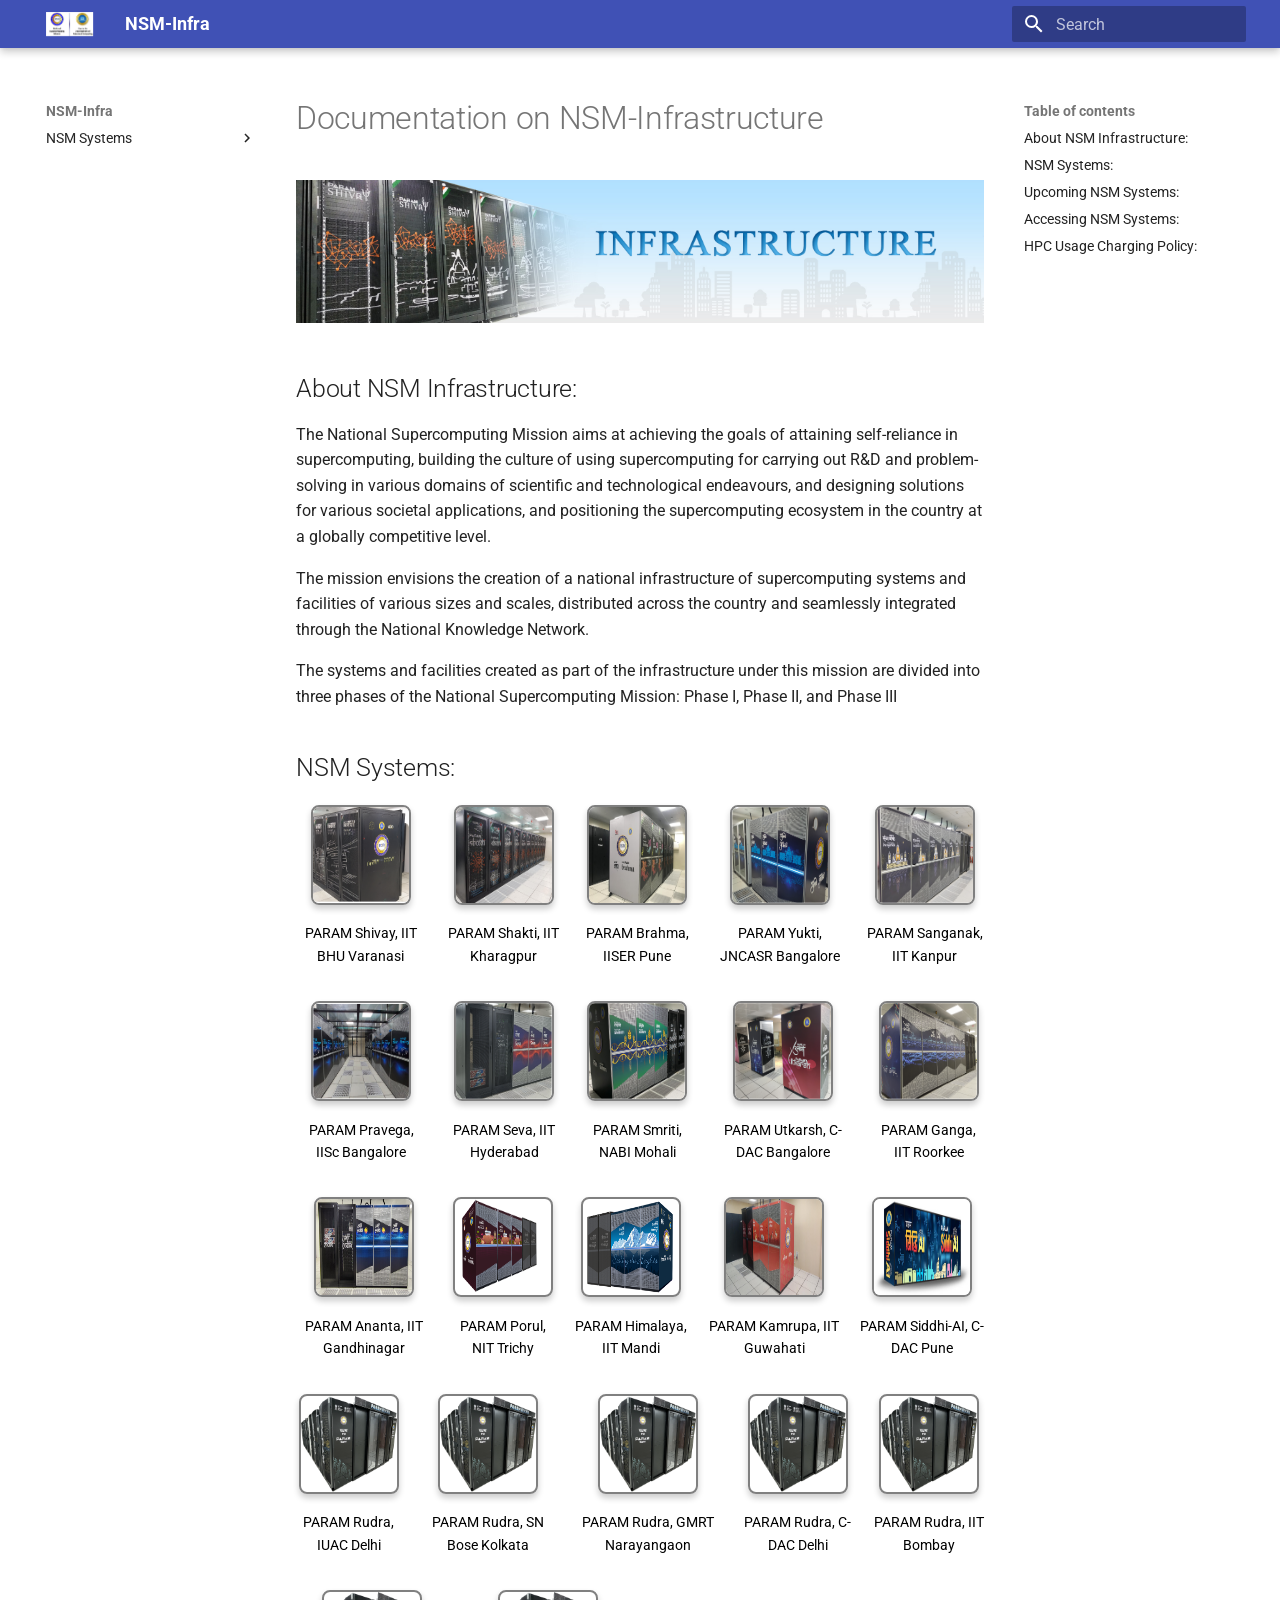
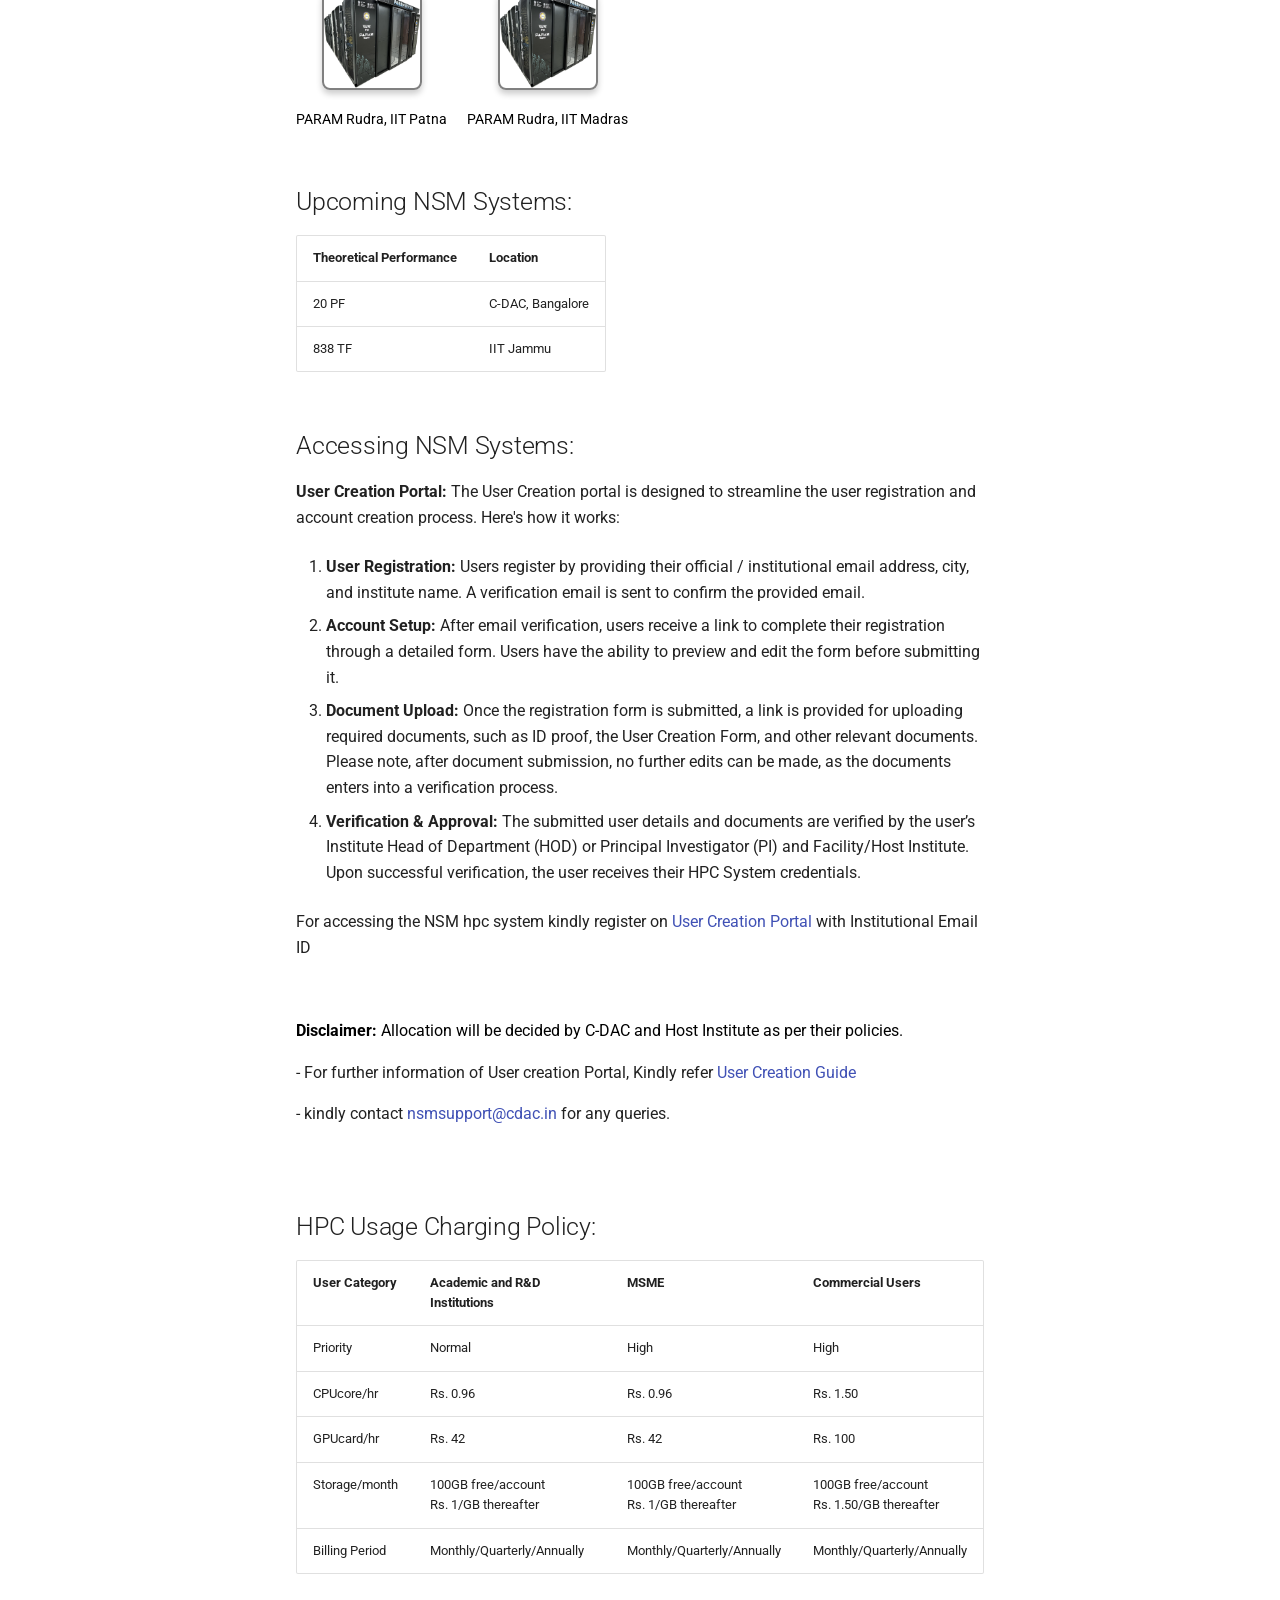
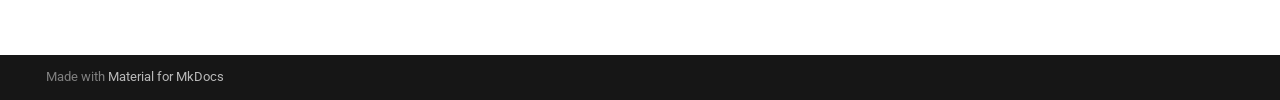
<file: index.html>
<!doctype html>
<html lang="en" class="no-js">
  <head>
    
      <meta charset="utf-8">
      <meta name="viewport" content="width=device-width,initial-scale=1">
      
      
      
      
      
      
      <link rel="icon" href="assets/images/favicon.png">
      <meta name="generator" content="mkdocs-1.6.1, mkdocs-material-9.5.49">
    
    
      
        <title>NSM-Infra</title>
      
    
    
      <link rel="stylesheet" href="assets/stylesheets/main.6f8fc17f.min.css">
      
      


    
    
      
    
    
      
        
        
        <link rel="preconnect" href="https://fonts.gstatic.com" crossorigin>
        <link rel="stylesheet" href="https://fonts.googleapis.com/css?family=Roboto:300,300i,400,400i,700,700i%7CRoboto+Mono:400,400i,700,700i&display=fallback">
        <style>:root{--md-text-font:"Roboto";--md-code-font:"Roboto Mono"}</style>
      
    
    
      <link rel="stylesheet" href="stylesheet/image.css">
    
    <script>__md_scope=new URL(".",location),__md_hash=e=>[...e].reduce(((e,_)=>(e<<5)-e+_.charCodeAt(0)),0),__md_get=(e,_=localStorage,t=__md_scope)=>JSON.parse(_.getItem(t.pathname+"."+e)),__md_set=(e,_,t=localStorage,a=__md_scope)=>{try{t.setItem(a.pathname+"."+e,JSON.stringify(_))}catch(e){}}</script>
    
      

    
    
    
  </head>
  
  
    <body dir="ltr">
  
    
    <input class="md-toggle" data-md-toggle="drawer" type="checkbox" id="__drawer" autocomplete="off">
    <input class="md-toggle" data-md-toggle="search" type="checkbox" id="__search" autocomplete="off">
    <label class="md-overlay" for="__drawer"></label>
    <div data-md-component="skip">
      
        
        <a href="#documentation-on-nsm-infrastructure" class="md-skip">
          Skip to content
        </a>
      
    </div>
    <div data-md-component="announce">
      
    </div>
    
    
      

  

<header class="md-header md-header--shadow" data-md-component="header">
  <nav class="md-header__inner md-grid" aria-label="Header">
    <a href="." title="NSM-Infra" class="md-header__button md-logo" aria-label="NSM-Infra" data-md-component="logo">
      
  <img src="logo/image.png" alt="logo">

    </a>
    <label class="md-header__button md-icon" for="__drawer">
      
      <svg xmlns="http://www.w3.org/2000/svg" viewBox="0 0 24 24"><path d="M3 6h18v2H3zm0 5h18v2H3zm0 5h18v2H3z"/></svg>
    </label>
    <div class="md-header__title" data-md-component="header-title">
      <div class="md-header__ellipsis">
        <div class="md-header__topic">
          <span class="md-ellipsis">
            NSM-Infra
          </span>
        </div>
        <div class="md-header__topic" data-md-component="header-topic">
          <span class="md-ellipsis">
            
              Documentation on NSM-Infrastructure
            
          </span>
        </div>
      </div>
    </div>
    
    
      <script>var palette=__md_get("__palette");if(palette&&palette.color){if("(prefers-color-scheme)"===palette.color.media){var media=matchMedia("(prefers-color-scheme: light)"),input=document.querySelector(media.matches?"[data-md-color-media='(prefers-color-scheme: light)']":"[data-md-color-media='(prefers-color-scheme: dark)']");palette.color.media=input.getAttribute("data-md-color-media"),palette.color.scheme=input.getAttribute("data-md-color-scheme"),palette.color.primary=input.getAttribute("data-md-color-primary"),palette.color.accent=input.getAttribute("data-md-color-accent")}for(var[key,value]of Object.entries(palette.color))document.body.setAttribute("data-md-color-"+key,value)}</script>
    
    
    
      <label class="md-header__button md-icon" for="__search">
        
        <svg xmlns="http://www.w3.org/2000/svg" viewBox="0 0 24 24"><path d="M9.5 3A6.5 6.5 0 0 1 16 9.5c0 1.61-.59 3.09-1.56 4.23l.27.27h.79l5 5-1.5 1.5-5-5v-.79l-.27-.27A6.52 6.52 0 0 1 9.5 16 6.5 6.5 0 0 1 3 9.5 6.5 6.5 0 0 1 9.5 3m0 2C7 5 5 7 5 9.5S7 14 9.5 14 14 12 14 9.5 12 5 9.5 5"/></svg>
      </label>
      <div class="md-search" data-md-component="search" role="dialog">
  <label class="md-search__overlay" for="__search"></label>
  <div class="md-search__inner" role="search">
    <form class="md-search__form" name="search">
      <input type="text" class="md-search__input" name="query" aria-label="Search" placeholder="Search" autocapitalize="off" autocorrect="off" autocomplete="off" spellcheck="false" data-md-component="search-query" required>
      <label class="md-search__icon md-icon" for="__search">
        
        <svg xmlns="http://www.w3.org/2000/svg" viewBox="0 0 24 24"><path d="M9.5 3A6.5 6.5 0 0 1 16 9.5c0 1.61-.59 3.09-1.56 4.23l.27.27h.79l5 5-1.5 1.5-5-5v-.79l-.27-.27A6.52 6.52 0 0 1 9.5 16 6.5 6.5 0 0 1 3 9.5 6.5 6.5 0 0 1 9.5 3m0 2C7 5 5 7 5 9.5S7 14 9.5 14 14 12 14 9.5 12 5 9.5 5"/></svg>
        
        <svg xmlns="http://www.w3.org/2000/svg" viewBox="0 0 24 24"><path d="M20 11v2H8l5.5 5.5-1.42 1.42L4.16 12l7.92-7.92L13.5 5.5 8 11z"/></svg>
      </label>
      <nav class="md-search__options" aria-label="Search">
        
        <button type="reset" class="md-search__icon md-icon" title="Clear" aria-label="Clear" tabindex="-1">
          
          <svg xmlns="http://www.w3.org/2000/svg" viewBox="0 0 24 24"><path d="M19 6.41 17.59 5 12 10.59 6.41 5 5 6.41 10.59 12 5 17.59 6.41 19 12 13.41 17.59 19 19 17.59 13.41 12z"/></svg>
        </button>
      </nav>
      
    </form>
    <div class="md-search__output">
      <div class="md-search__scrollwrap" tabindex="0" data-md-scrollfix>
        <div class="md-search-result" data-md-component="search-result">
          <div class="md-search-result__meta">
            Initializing search
          </div>
          <ol class="md-search-result__list" role="presentation"></ol>
        </div>
      </div>
    </div>
  </div>
</div>
    
    
  </nav>
  
</header>
    
    <div class="md-container" data-md-component="container">
      
      
        
          
        
      
      <main class="md-main" data-md-component="main">
        <div class="md-main__inner md-grid">
          
            
              
              <div class="md-sidebar md-sidebar--primary" data-md-component="sidebar" data-md-type="navigation" >
                <div class="md-sidebar__scrollwrap">
                  <div class="md-sidebar__inner">
                    



<nav class="md-nav md-nav--primary" aria-label="Navigation" data-md-level="0">
  <label class="md-nav__title" for="__drawer">
    <a href="." title="NSM-Infra" class="md-nav__button md-logo" aria-label="NSM-Infra" data-md-component="logo">
      
  <img src="logo/image.png" alt="logo">

    </a>
    NSM-Infra
  </label>
  
  <ul class="md-nav__list" data-md-scrollfix>
    
      
      
  
  
  
  
    
    
    
    
    <li class="md-nav__item md-nav__item--nested">
      
        
        
        <input class="md-nav__toggle md-toggle " type="checkbox" id="__nav_1" >
        
          
          <label class="md-nav__link" for="__nav_1" id="__nav_1_label" tabindex="0">
            
  
  <span class="md-ellipsis">
    NSM Systems
  </span>
  

            <span class="md-nav__icon md-icon"></span>
          </label>
        
        <nav class="md-nav" data-md-level="1" aria-labelledby="__nav_1_label" aria-expanded="false">
          <label class="md-nav__title" for="__nav_1">
            <span class="md-nav__icon md-icon"></span>
            NSM Systems
          </label>
          <ul class="md-nav__list" data-md-scrollfix>
            
              
                
  
  
  
  
    <li class="md-nav__item">
      <a href="https://nsmindia.in/node/155" class="md-nav__link">
        
  
  <span class="md-ellipsis">
    PARAM Shivay
  </span>
  

      </a>
    </li>
  

              
            
              
                
  
  
  
  
    <li class="md-nav__item">
      <a href="https://nsmindia.in/node/156" class="md-nav__link">
        
  
  <span class="md-ellipsis">
    PARAM Shakti
  </span>
  

      </a>
    </li>
  

              
            
              
                
  
  
  
  
    <li class="md-nav__item">
      <a href="https://nsmindia.in/node/157" class="md-nav__link">
        
  
  <span class="md-ellipsis">
    PARAM Brahma
  </span>
  

      </a>
    </li>
  

              
            
              
                
  
  
  
  
    <li class="md-nav__item">
      <a href="https://nsmindia.in/node/158" class="md-nav__link">
        
  
  <span class="md-ellipsis">
    PARAM Yukti
  </span>
  

      </a>
    </li>
  

              
            
              
                
  
  
  
  
    <li class="md-nav__item">
      <a href="https://nsmindia.in/node/165" class="md-nav__link">
        
  
  <span class="md-ellipsis">
    PARAM Sanganak
  </span>
  

      </a>
    </li>
  

              
            
              
                
  
  
  
  
    <li class="md-nav__item">
      <a href="https://nsmindia.in/node/185" class="md-nav__link">
        
  
  <span class="md-ellipsis">
    PARAM Pravega
  </span>
  

      </a>
    </li>
  

              
            
              
                
  
  
  
  
    <li class="md-nav__item">
      <a href="https://nsmindia.in/node/183" class="md-nav__link">
        
  
  <span class="md-ellipsis">
    PARAM Seva
  </span>
  

      </a>
    </li>
  

              
            
              
                
  
  
  
  
    <li class="md-nav__item">
      <a href="https://nsmindia.in/node/184" class="md-nav__link">
        
  
  <span class="md-ellipsis">
    PARAM Smriti
  </span>
  

      </a>
    </li>
  

              
            
              
                
  
  
  
  
    <li class="md-nav__item">
      <a href="https://nsmindia.in/node/181" class="md-nav__link">
        
  
  <span class="md-ellipsis">
    PARAM Utkarsh
  </span>
  

      </a>
    </li>
  

              
            
              
                
  
  
  
  
    <li class="md-nav__item">
      <a href="https://nsmindia.in/node/182" class="md-nav__link">
        
  
  <span class="md-ellipsis">
    PARAM Ganga
  </span>
  

      </a>
    </li>
  

              
            
              
                
  
  
  
  
    <li class="md-nav__item">
      <a href="https://nsmindia.in/node/201" class="md-nav__link">
        
  
  <span class="md-ellipsis">
    PARAM Ananta
  </span>
  

      </a>
    </li>
  

              
            
              
                
  
  
  
  
    <li class="md-nav__item">
      <a href="https://nsmindia.in/node/202" class="md-nav__link">
        
  
  <span class="md-ellipsis">
    PARAM Porul
  </span>
  

      </a>
    </li>
  

              
            
              
                
  
  
  
  
    <li class="md-nav__item">
      <a href="https://nsmindia.in/node/203" class="md-nav__link">
        
  
  <span class="md-ellipsis">
    PARAM Himalaya
  </span>
  

      </a>
    </li>
  

              
            
              
                
  
  
  
  
    <li class="md-nav__item">
      <a href="https://nsmindia.in/node/204" class="md-nav__link">
        
  
  <span class="md-ellipsis">
    PARAM Kamrupa
  </span>
  

      </a>
    </li>
  

              
            
              
                
  
  
  
  
    <li class="md-nav__item">
      <a href="https://nsmindia.in/node/218" class="md-nav__link">
        
  
  <span class="md-ellipsis">
    PARAM Siddhi-AI
  </span>
  

      </a>
    </li>
  

              
            
              
                
  
  
  
  
    <li class="md-nav__item">
      <a href="https://nsmindia.in/node/240" class="md-nav__link">
        
  
  <span class="md-ellipsis">
    PARAM Rudra IUAC
  </span>
  

      </a>
    </li>
  

              
            
              
                
  
  
  
  
    <li class="md-nav__item">
      <a href="https://nsmindia.in/node/241" class="md-nav__link">
        
  
  <span class="md-ellipsis">
    PARAM Rudra SN-Bose
  </span>
  

      </a>
    </li>
  

              
            
              
                
  
  
  
  
    <li class="md-nav__item">
      <a href="https://nsmindia.in/node/242" class="md-nav__link">
        
  
  <span class="md-ellipsis">
    PARAM Rudra GMRT
  </span>
  

      </a>
    </li>
  

              
            
          </ul>
        </nav>
      
    </li>
  

    
  </ul>
</nav>
                  </div>
                </div>
              </div>
            
            
              
              <div class="md-sidebar md-sidebar--secondary" data-md-component="sidebar" data-md-type="toc" >
                <div class="md-sidebar__scrollwrap">
                  <div class="md-sidebar__inner">
                    

<nav class="md-nav md-nav--secondary" aria-label="Table of contents">
  
  
  
    
  
  
    <label class="md-nav__title" for="__toc">
      <span class="md-nav__icon md-icon"></span>
      Table of contents
    </label>
    <ul class="md-nav__list" data-md-component="toc" data-md-scrollfix>
      
        <li class="md-nav__item">
  <a href="#about-nsm-infrastructure" class="md-nav__link">
    <span class="md-ellipsis">
      About NSM Infrastructure:
    </span>
  </a>
  
</li>
      
        <li class="md-nav__item">
  <a href="#nsm-systems" class="md-nav__link">
    <span class="md-ellipsis">
      NSM Systems:
    </span>
  </a>
  
</li>
      
        <li class="md-nav__item">
  <a href="#upcoming-nsm-systems" class="md-nav__link">
    <span class="md-ellipsis">
      Upcoming NSM Systems:
    </span>
  </a>
  
</li>
      
        <li class="md-nav__item">
  <a href="#accessing-nsm-systems" class="md-nav__link">
    <span class="md-ellipsis">
      Accessing NSM Systems:
    </span>
  </a>
  
</li>
      
        <li class="md-nav__item">
  <a href="#hpc-usage-charging-policy" class="md-nav__link">
    <span class="md-ellipsis">
      HPC Usage Charging Policy:
    </span>
  </a>
  
</li>
      
    </ul>
  
</nav>
                  </div>
                </div>
              </div>
            
          
          
            <div class="md-content" data-md-component="content">
              <article class="md-content__inner md-typeset">
                
                  


<h1 id="documentation-on-nsm-infrastructure">Documentation on NSM-Infrastructure</h1>
<p><img alt="alt text" src="images/header.png" /></p>
<h2 id="about-nsm-infrastructure">About NSM Infrastructure:</h2>
<p>The National Supercomputing Mission aims at achieving the goals of attaining self-reliance in supercomputing, building the culture of using supercomputing for carrying out R&amp;D and problem-solving in various domains of scientific and technological endeavours, and designing solutions for various societal applications, and positioning the supercomputing ecosystem in the country at a globally competitive level.</p>
<p>The mission envisions the creation of a national infrastructure of supercomputing systems and facilities of various sizes and scales, distributed across the country and seamlessly integrated through the National Knowledge Network.</p>
<p>The systems and facilities created as part of the infrastructure under this mission are divided into three phases of the National Supercomputing Mission: Phase I, Phase II, and Phase III</p>
<h2 id="nsm-systems">NSM Systems:</h2>
<div>
    <!-- First row  -->
    <div class="images-row">
        <div class="item">
            <a href="https://nsmindia.in/node/155">
                <img src="images/shivay.png" alt="Image" />
                <p>PARAM Shivay, IIT BHU Varanasi</p>
            </a>
        </div>
        <div class="item">
            <a href="https://nsmindia.in/node/156">
                <img src="images/shakti.png" alt="Image" />
                <p>PARAM Shakti, IIT Kharagpur</p>
            </a>
        </div>
        <div class="item">
            <a href="https://nsmindia.in/node/157">
                <img src="images/brahma.png" alt="Image" />
                <p>PARAM Brahma, IISER Pune</p>
            </a>
        </div>
        <div class="item">
            <a href="https://nsmindia.in/node/158">
                <img src="images/yukti.png" alt="Image" />
                <p>PARAM Yukti, JNCASR Bangalore</p>
            </a>
        </div>
        <div class="item">
            <a href="https://nsmindia.in/node/165">
                <img src="images/sanganak.png" alt="Image" />
                <p>PARAM Sanganak, IIT Kanpur</p>
            </a>
        </div>
    </div>

<!-- Second Row -->
<div class="images-row">
        <div class="item">
            <a href="https://nsmindia.in/node/185">
                <img src="images/pravega.png" alt="Image" />
                <p>PARAM Pravega, IISc Bangalore</p>
            </a>
        </div>
        <div class="item">
            <a href="https://nsmindia.in/node/183">
                <img src="images/seva.png" alt="Image" />
                <p>PARAM Seva, IIT Hyderabad</p>
            </a>
        </div>
        <div class="item">
            <a href="https://nsmindia.in/node/184">
                <img src="images/smriti.png" alt="Image" />
                <p>PARAM Smriti, NABI Mohali</p>
            </a>
        </div>
        <div class="item">
            <a href="https://nsmindia.in/node/181">
                <img src="images/utkarsh.png" alt="Image" />
                <p>PARAM Utkarsh, C-DAC Bangalore</p>
            </a>
        </div>
        <div class="item">
            <a href="https://nsmindia.in/node/182">
                <img src="images/ganga.png" alt="Image" />
                <p>PARAM Ganga, IIT Roorkee</p>
            </a>
        </div>
    </div>

<!-- Third Row -->
<div class="images-row">
        <div class="item">
            <a href="https://nsmindia.in/node/201">
                <img src="images/ananta.png" alt="Image" />
                <p>PARAM Ananta, IIT Gandhinagar</p>
            </a>
        </div>
        <div class="item">
            <a href="https://nsmindia.in/node/202">
                <img src="images/porul.png" alt="Image" />
                <p>PARAM Porul, NIT Trichy</p>
            </a>
        </div>
        <div class="item">
            <a href="https://nsmindia.in/node/203">
                <img src="images/himalaya.png" alt="Image" />
                <p>PARAM Himalaya, IIT Mandi</p>
            </a>
        </div>
        <div class="item">
            <a href="https://nsmindia.in/node/204">
                <img src="images/kamrupa.png" alt="Image" />
                <p>PARAM Kamrupa, IIT Guwahati</p>
            </a>
        </div>
        <div class="item">
            <a href="https://nsmindia.in/node/218">
                <img src="images/sidhi.png" alt="Image" />
                <p>PARAM Siddhi-AI, C-DAC Pune</p>
            </a>
        </div>
    </div>

<!-- Fourth Row -->
<div class="images-row">
        <div class="item">
            <a href="https://nsmindia.in/node/240">
                <img src="images/iuac.png" alt="Image" />
                <p>PARAM Rudra, IUAC Delhi</p>
            </a>
        </div>
        <div class="item">
            <a href="https://nsmindia.in/node/241">
                <img src="images/bose.png" alt="Image" />
                <p>PARAM Rudra, SN Bose Kolkata</p>
            </a>
        </div>
        <div class="item">
            <a href="https://nsmindia.in/node/242">
                <img src="images/gmrt.png" alt="Image" />
                <p>PARAM Rudra, GMRT Narayangaon</p>
            </a>
        </div>
        <div class="item">
                <img src="images/gmrt.png" alt="Image" />
                <p>PARAM Rudra, C-DAC Delhi</p>
        </div>
        <div class="item">
                <img src="images/gmrt.png" alt="Image" />
                <p>PARAM Rudra, IIT Bombay</p>
        </div>
    </div>

<div class="images-row">
        <div class="item">
                <img src="images/gmrt.png" alt="Image" />
                <p>PARAM Rudra, IIT Patna</p>
        </div>
        <div class="item">
                <img src="images/gmrt.png" alt="Image" />
                <p>PARAM Rudra, IIT Madras</p>
        </div>
    </div>
</div>

<h2 id="upcoming-nsm-systems">Upcoming NSM Systems:</h2>
<table>
  <tr>
    <th>Theoretical Performance</th>
    <th>Location</th>
  </tr>
  <tr>
    <td>20 PF</td>
    <td>C-DAC, Bangalore</td>
  </tr>
  <tr>
    <td>838 TF</td>
    <td>IIT Jammu</td>
  </tr>
</table>

<h2 id="accessing-nsm-systems">Accessing NSM Systems:</h2>
<p><strong>User Creation Portal:</strong> 
  The User Creation portal is designed to streamline the user registration and account creation process. Here's how it works:</p>
<ol>
<li>
<p><strong>User Registration:</strong>
   Users register by providing their official / institutional email address, city, and institute name. A verification email is sent to confirm the provided email.</p>
</li>
<li>
<p><strong>Account Setup:</strong> 
   After email verification, users receive a link to complete their registration through a detailed form. Users have the ability to preview and edit the form before submitting it.</p>
</li>
<li>
<p><strong>Document Upload:</strong> 
   Once the registration form is submitted, a link is provided for uploading required documents, such as ID proof, the User Creation Form, and other relevant documents. Please note, after document submission, no further edits can be made, as the documents enters into a verification process.</p>
</li>
<li>
<p><strong>Verification &amp; Approval:</strong>
   The submitted user details and documents are verified by the user’s Institute Head of Department (HOD) or Principal Investigator (PI) and Facility/Host Institute. Upon successful verification, the user receives their HPC System credentials.</p>
</li>
</ol>
<p>For accessing the NSM hpc system kindly register on <a href="https://services.nsmindia.in/userportal/account">User Creation Portal</a> with Institutional Email ID </p>

<p><br></p>
<!-- **`Disclaimer: Allocation will be decided by C-DAC and Host Institute as per Policies`** -->
<p><span style="color:black"><strong>Disclaimer:</strong> Allocation will be decided by C-DAC and Host Institute as per their policies.
</span></p>
<p>- For further information of User creation Portal, Kindly refer <a href="https://nsmindia.in/sites/default/files/User Creation Manual-User_ver_2.0.pdf">User Creation Guide</a></p>
<p>- kindly contact <a href="mailto:nsmsupport@cdac.in">nsmsupport@cdac.in</a> for any queries.</p>

<!-- <p>For further information kindly go through the <a href="https://nsmindia.in/sites/default/files/User Creation Manual-User_ver_2.0.pdf">User Manual</a></p>
<p>kindly contact <a href="mailto:nsmsupport@cdac.in">nsmsupport@cdac.in</a> for any queries.</p> -->

<!-- <p>4. External users can approach C-DAC through <a href="mailto:nsmsupport@cdac.in">nsmsupport@cdac.in</a> for resource access.</p>


<!-- <p>For Further information kindly visit <a href="https://nsmindia.in/sites/default/files/NSM-SoP-AllocationAndAccount_latest_edited.pdf">NSM resource allocation process<a></p>

<p>For Infrastructure related information kindly visit <a href="https://nsmindia.in/infra">NSM Infrastructure<a></p> -->

<p><br></p>
<h2 id="hpc-usage-charging-policy">HPC Usage Charging Policy:</h2>
<table>
  <tr>
    <th>User Category</th>
    <th>Academic and R&D Institutions</th>
    <th>MSME</th>
    <th>Commercial Users</th>
  </tr>
  <tr>
    <td>Priority</td>
    <td>Normal</td>
    <td>High</td>
    <td>High</td>
  </tr>
  <tr>
    <td>CPUcore/hr</td>
    <td>Rs. 0.96</td>
    <td>Rs. 0.96</td>
    <td>Rs. 1.50</td>
  </tr>
  <tr>
    <td>GPUcard/hr</td>
    <td>Rs. 42</td>
    <td>Rs. 42</td>
    <td>Rs. 100</td>
  </tr>
  <tr>
    <td>Storage/month</td>
    <td>100GB free/account <br>
    Rs. 1/GB thereafter</td>
    <td>100GB free/account <br>
    Rs. 1/GB thereafter</td>
    <td>100GB free/account <br>
    Rs. 1.50/GB thereafter</td>
  </tr>
  <tr>
    <td>Billing Period</td>
    <td>Monthly/Quarterly/Annually</td>
    <td>Monthly/Quarterly/Annually</td>
    <td>Monthly/Quarterly/Annually</td>
  </tr>
</table>

<p><br></p>
<!-- 
# Param Pravega Details:
![alt text](images/pravegaHeader.png)
PARAM Pravega, a cutting-edge supercomputing facility, was established under Phase-2 of the National Supercomputing Mission's build approach. It boasts a peak computing power of 3.3 PFLOPS and was designed and commissioned by C-DAC to meet the computational needs of IISc, Bangalore, and various research and engineering institutes in the region. The system is valuable for research in various scientific domains, including Weather & Climate, Oil & Gas, Seismic, Life, Material sciences, and more.

## System Configuration: 
![alt text](images/sysconfig.png)

## Architecture Diagram: 
![alt text](images/architecture.png)

## Software Stack: 
![alt text](images/stack.png)

## Installed Applications/Libraries:

<table>
    <tr>
        <td rowspan="5"><strong>HPC Applications</strong></td>
        <td>Bio-informatics</td>
        <td>MUMmer, HMMER, MEME, PHYLIP, mpiBLAST, ClustalW</td>
    </tr>
    <tr>
        <td>Molecular Dynamics</td>
        <td>NAMD (for CPU and GPU), LAMMPS, GROMACS</td>
    </tr>
    <tr>
        <td>CFD</td>
        <td>OpenFOAM, SU2</td>
    </tr>
    <tr>
        <td>Material Modeling, Quantum Chemistry</td>
        <td>Quantum-Espresso, Abinit, CP2K, NWChem</td>
    </tr>
    <tr>
        <td>Weather, Ocean, Climate</td>
        <td>WRF-ARW, WPS (WRF), ARWPost (WRF), RegCM, MOM, ROMS</td>
    </tr>
    <tr>
        <td><strong>Deep Learning Libraries</strong></td>
        <td colspan="2">cuDNN, TensorFlow, Theano</td>
    </tr>
    <tr>
        <td><strong>Dependency Libraries</strong></td>
        <td colspan="2">NetCDF, PNETCDF, Jasper, HDF5, Tcl, Boost, FFTW</td>
    </tr>
</table>
<br>

***Note: The same details apply to all clusters.*** -->












                
              </article>
            </div>
          
          
<script>var target=document.getElementById(location.hash.slice(1));target&&target.name&&(target.checked=target.name.startsWith("__tabbed_"))</script>
        </div>
        
      </main>
      
        <footer class="md-footer">
  
  <div class="md-footer-meta md-typeset">
    <div class="md-footer-meta__inner md-grid">
      <div class="md-copyright">
  
  
    Made with
    <a href="https://squidfunk.github.io/mkdocs-material/" target="_blank" rel="noopener">
      Material for MkDocs
    </a>
  
</div>
      
    </div>
  </div>
</footer>
      
    </div>
    <div class="md-dialog" data-md-component="dialog">
      <div class="md-dialog__inner md-typeset"></div>
    </div>
    
    
    <script id="__config" type="application/json">{"base": ".", "features": [], "search": "assets/javascripts/workers/search.6ce7567c.min.js", "translations": {"clipboard.copied": "Copied to clipboard", "clipboard.copy": "Copy to clipboard", "search.result.more.one": "1 more on this page", "search.result.more.other": "# more on this page", "search.result.none": "No matching documents", "search.result.one": "1 matching document", "search.result.other": "# matching documents", "search.result.placeholder": "Type to start searching", "search.result.term.missing": "Missing", "select.version": "Select version"}}</script>
    
    
      <script src="assets/javascripts/bundle.88dd0f4e.min.js"></script>
      
    
  </body>
</html>
</file>
<file: stylesheet/image.css>
.images-row {
    display: flex; /* Arrange items in a row */
    gap: 20px; /* Space between items */
    justify-content: flex-start; /* Align items to the left */
    margin: 20px 0; /* Add spacing around the row */


}

.item {
    text-align: center; /* Center-align text under each image */
}

.item img {
    width: 100px;
    height: 100px;
    border-radius: 8px; /* Optional: Rounded corners */
    box-shadow: 0 4px 6px rgba(0, 0, 0, 0.2); /* Optional: Shadow effect */
    border: 2px solid grey;
}

.item p {
    margin-top: 10px; /* Add space between the image and caption */
    font-size: 14px; /* Adjust font size for captions */
    color: black; /* Optional: Caption text color */
}

.item img:hover {
    transform: scale(1.1); /* Slightly enlarge the image */
    box-shadow: 0 8px 12px rgba(0, 0, 0, 0.3); /* Stronger shadow */
    transition: transform 0.3s ease, box-shadow 0.3s ease; /* Smooth animation */
}
</file>
<file: assets/stylesheets/main.6f8fc17f.min.css>
@charset "UTF-8";html{-webkit-text-size-adjust:none;-moz-text-size-adjust:none;text-size-adjust:none;box-sizing:border-box}*,:after,:before{box-sizing:inherit}@media (prefers-reduced-motion){*,:after,:before{transition:none!important}}body{margin:0}a,button,input,label{-webkit-tap-highlight-color:transparent}a{color:inherit;text-decoration:none}hr{border:0;box-sizing:initial;display:block;height:.05rem;overflow:visible;padding:0}small{font-size:80%}sub,sup{line-height:1em}img{border-style:none}table{border-collapse:initial;border-spacing:0}td,th{font-weight:400;vertical-align:top}button{background:#0000;border:0;font-family:inherit;font-size:inherit;margin:0;padding:0}input{border:0;outline:none}:root{--md-primary-fg-color:#4051b5;--md-primary-fg-color--light:#5d6cc0;--md-primary-fg-color--dark:#303fa1;--md-primary-bg-color:#fff;--md-primary-bg-color--light:#ffffffb3;--md-accent-fg-color:#526cfe;--md-accent-fg-color--transparent:#526cfe1a;--md-accent-bg-color:#fff;--md-accent-bg-color--light:#ffffffb3}[data-md-color-scheme=default]{color-scheme:light}[data-md-color-scheme=default] img[src$="#gh-dark-mode-only"],[data-md-color-scheme=default] img[src$="#only-dark"]{display:none}:root,[data-md-color-scheme=default]{--md-hue:225deg;--md-default-fg-color:#000000de;--md-default-fg-color--light:#0000008a;--md-default-fg-color--lighter:#00000052;--md-default-fg-color--lightest:#00000012;--md-default-bg-color:#fff;--md-default-bg-color--light:#ffffffb3;--md-default-bg-color--lighter:#ffffff4d;--md-default-bg-color--lightest:#ffffff1f;--md-code-fg-color:#36464e;--md-code-bg-color:#f5f5f5;--md-code-hl-color:#4287ff;--md-code-hl-color--light:#4287ff1a;--md-code-hl-number-color:#d52a2a;--md-code-hl-special-color:#db1457;--md-code-hl-function-color:#a846b9;--md-code-hl-constant-color:#6e59d9;--md-code-hl-keyword-color:#3f6ec6;--md-code-hl-string-color:#1c7d4d;--md-code-hl-name-color:var(--md-code-fg-color);--md-code-hl-operator-color:var(--md-default-fg-color--light);--md-code-hl-punctuation-color:var(--md-default-fg-color--light);--md-code-hl-comment-color:var(--md-default-fg-color--light);--md-code-hl-generic-color:var(--md-default-fg-color--light);--md-code-hl-variable-color:var(--md-default-fg-color--light);--md-typeset-color:var(--md-default-fg-color);--md-typeset-a-color:var(--md-primary-fg-color);--md-typeset-del-color:#f5503d26;--md-typeset-ins-color:#0bd57026;--md-typeset-kbd-color:#fafafa;--md-typeset-kbd-accent-color:#fff;--md-typeset-kbd-border-color:#b8b8b8;--md-typeset-mark-color:#ffff0080;--md-typeset-table-color:#0000001f;--md-typeset-table-color--light:rgba(0,0,0,.035);--md-admonition-fg-color:var(--md-default-fg-color);--md-admonition-bg-color:var(--md-default-bg-color);--md-warning-fg-color:#000000de;--md-warning-bg-color:#ff9;--md-footer-fg-color:#fff;--md-footer-fg-color--light:#ffffffb3;--md-footer-fg-color--lighter:#ffffff73;--md-footer-bg-color:#000000de;--md-footer-bg-color--dark:#00000052;--md-shadow-z1:0 0.2rem 0.5rem #0000000d,0 0 0.05rem #0000001a;--md-shadow-z2:0 0.2rem 0.5rem #0000001a,0 0 0.05rem #00000040;--md-shadow-z3:0 0.2rem 0.5rem #0003,0 0 0.05rem #00000059}.md-icon svg{fill:currentcolor;display:block;height:1.2rem;width:1.2rem}body{-webkit-font-smoothing:antialiased;-moz-osx-font-smoothing:grayscale;--md-text-font-family:var(--md-text-font,_),-apple-system,BlinkMacSystemFont,Helvetica,Arial,sans-serif;--md-code-font-family:var(--md-code-font,_),SFMono-Regular,Consolas,Menlo,monospace}aside,body,input{font-feature-settings:"kern","liga";color:var(--md-typeset-color);font-family:var(--md-text-font-family)}code,kbd,pre{font-feature-settings:"kern";font-family:var(--md-code-font-family)}:root{--md-typeset-table-sort-icon:url('data:image/svg+xml;charset=utf-8,<svg xmlns="http://www.w3.org/2000/svg" viewBox="0 0 24 24"><path d="m18 21-4-4h3V7h-3l4-4 4 4h-3v10h3M2 19v-2h10v2M2 13v-2h7v2M2 7V5h4v2z"/></svg>');--md-typeset-table-sort-icon--asc:url('data:image/svg+xml;charset=utf-8,<svg xmlns="http://www.w3.org/2000/svg" viewBox="0 0 24 24"><path d="M19 17h3l-4 4-4-4h3V3h2M2 17h10v2H2M6 5v2H2V5m0 6h7v2H2z"/></svg>');--md-typeset-table-sort-icon--desc:url('data:image/svg+xml;charset=utf-8,<svg xmlns="http://www.w3.org/2000/svg" viewBox="0 0 24 24"><path d="M19 7h3l-4-4-4 4h3v14h2M2 17h10v2H2M6 5v2H2V5m0 6h7v2H2z"/></svg>')}.md-typeset{-webkit-print-color-adjust:exact;color-adjust:exact;font-size:.8rem;line-height:1.6}@media print{.md-typeset{font-size:.68rem}}.md-typeset blockquote,.md-typeset dl,.md-typeset figure,.md-typeset ol,.md-typeset pre,.md-typeset ul{margin-bottom:1em;margin-top:1em}.md-typeset h1{color:var(--md-default-fg-color--light);font-size:2em;line-height:1.3;margin:0 0 1.25em}.md-typeset h1,.md-typeset h2{font-weight:300;letter-spacing:-.01em}.md-typeset h2{font-size:1.5625em;line-height:1.4;margin:1.6em 0 .64em}.md-typeset h3{font-size:1.25em;font-weight:400;letter-spacing:-.01em;line-height:1.5;margin:1.6em 0 .8em}.md-typeset h2+h3{margin-top:.8em}.md-typeset h4{font-weight:700;letter-spacing:-.01em;margin:1em 0}.md-typeset h5,.md-typeset h6{color:var(--md-default-fg-color--light);font-size:.8em;font-weight:700;letter-spacing:-.01em;margin:1.25em 0}.md-typeset h5{text-transform:uppercase}.md-typeset h5 code{text-transform:none}.md-typeset hr{border-bottom:.05rem solid var(--md-default-fg-color--lightest);display:flow-root;margin:1.5em 0}.md-typeset a{color:var(--md-typeset-a-color);word-break:break-word}.md-typeset a,.md-typeset a:before{transition:color 125ms}.md-typeset a:focus,.md-typeset a:hover{color:var(--md-accent-fg-color)}.md-typeset a:focus code,.md-typeset a:hover code{background-color:var(--md-accent-fg-color--transparent)}.md-typeset a code{color:currentcolor;transition:background-color 125ms}.md-typeset a.focus-visible{outline-color:var(--md-accent-fg-color);outline-offset:.2rem}.md-typeset code,.md-typeset kbd,.md-typeset pre{color:var(--md-code-fg-color);direction:ltr;font-variant-ligatures:none}@media print{.md-typeset code,.md-typeset kbd,.md-typeset pre{white-space:pre-wrap}}.md-typeset code{background-color:var(--md-code-bg-color);border-radius:.1rem;-webkit-box-decoration-break:clone;box-decoration-break:clone;font-size:.85em;padding:0 .2941176471em;word-break:break-word}.md-typeset code:not(.focus-visible){-webkit-tap-highlight-color:transparent;outline:none}.md-typeset pre{display:flow-root;line-height:1.4;position:relative}.md-typeset pre>code{-webkit-box-decoration-break:slice;box-decoration-break:slice;box-shadow:none;display:block;margin:0;outline-color:var(--md-accent-fg-color);overflow:auto;padding:.7720588235em 1.1764705882em;scrollbar-color:var(--md-default-fg-color--lighter) #0000;scrollbar-width:thin;touch-action:auto;word-break:normal}.md-typeset pre>code:hover{scrollbar-color:var(--md-accent-fg-color) #0000}.md-typeset pre>code::-webkit-scrollbar{height:.2rem;width:.2rem}.md-typeset pre>code::-webkit-scrollbar-thumb{background-color:var(--md-default-fg-color--lighter)}.md-typeset pre>code::-webkit-scrollbar-thumb:hover{background-color:var(--md-accent-fg-color)}.md-typeset kbd{background-color:var(--md-typeset-kbd-color);border-radius:.1rem;box-shadow:0 .1rem 0 .05rem var(--md-typeset-kbd-border-color),0 .1rem 0 var(--md-typeset-kbd-border-color),0 -.1rem .2rem var(--md-typeset-kbd-accent-color) inset;color:var(--md-default-fg-color);display:inline-block;font-size:.75em;padding:0 .6666666667em;vertical-align:text-top;word-break:break-word}.md-typeset mark{background-color:var(--md-typeset-mark-color);-webkit-box-decoration-break:clone;box-decoration-break:clone;color:inherit;word-break:break-word}.md-typeset abbr{border-bottom:.05rem dotted var(--md-default-fg-color--light);cursor:help;text-decoration:none}.md-typeset small{opacity:.75}[dir=ltr] .md-typeset sub,[dir=ltr] .md-typeset sup{margin-left:.078125em}[dir=rtl] .md-typeset sub,[dir=rtl] .md-typeset sup{margin-right:.078125em}[dir=ltr] .md-typeset blockquote{padding-left:.6rem}[dir=rtl] .md-typeset blockquote{padding-right:.6rem}[dir=ltr] .md-typeset blockquote{border-left:.2rem solid var(--md-default-fg-color--lighter)}[dir=rtl] .md-typeset blockquote{border-right:.2rem solid var(--md-default-fg-color--lighter)}.md-typeset blockquote{color:var(--md-default-fg-color--light);margin-left:0;margin-right:0}.md-typeset ul{list-style-type:disc}.md-typeset ul[type]{list-style-type:revert-layer}[dir=ltr] .md-typeset ol,[dir=ltr] .md-typeset ul{margin-left:.625em}[dir=rtl] .md-typeset ol,[dir=rtl] .md-typeset ul{margin-right:.625em}.md-typeset ol,.md-typeset ul{padding:0}.md-typeset ol:not([hidden]),.md-typeset ul:not([hidden]){display:flow-root}.md-typeset ol ol,.md-typeset ul ol{list-style-type:lower-alpha}.md-typeset ol ol ol,.md-typeset ul ol ol{list-style-type:lower-roman}.md-typeset ol ol ol ol,.md-typeset ul ol ol ol{list-style-type:upper-alpha}.md-typeset ol ol ol ol ol,.md-typeset ul ol ol ol ol{list-style-type:upper-roman}.md-typeset ol[type],.md-typeset ul[type]{list-style-type:revert-layer}[dir=ltr] .md-typeset ol li,[dir=ltr] .md-typeset ul li{margin-left:1.25em}[dir=rtl] .md-typeset ol li,[dir=rtl] .md-typeset ul li{margin-right:1.25em}.md-typeset ol li,.md-typeset ul li{margin-bottom:.5em}.md-typeset ol li blockquote,.md-typeset ol li p,.md-typeset ul li blockquote,.md-typeset ul li p{margin:.5em 0}.md-typeset ol li:last-child,.md-typeset ul li:last-child{margin-bottom:0}[dir=ltr] .md-typeset ol li ol,[dir=ltr] .md-typeset ol li ul,[dir=ltr] .md-typeset ul li ol,[dir=ltr] .md-typeset ul li ul{margin-left:.625em}[dir=rtl] .md-typeset ol li ol,[dir=rtl] .md-typeset ol li ul,[dir=rtl] .md-typeset ul li ol,[dir=rtl] .md-typeset ul li ul{margin-right:.625em}.md-typeset ol li ol,.md-typeset ol li ul,.md-typeset ul li ol,.md-typeset ul li ul{margin-bottom:.5em;margin-top:.5em}[dir=ltr] .md-typeset dd{margin-left:1.875em}[dir=rtl] .md-typeset dd{margin-right:1.875em}.md-typeset dd{margin-bottom:1.5em;margin-top:1em}.md-typeset img,.md-typeset svg,.md-typeset video{height:auto;max-width:100%}.md-typeset img[align=left]{margin:1em 1em 1em 0}.md-typeset img[align=right]{margin:1em 0 1em 1em}.md-typeset img[align]:only-child{margin-top:0}.md-typeset figure{display:flow-root;margin:1em auto;max-width:100%;text-align:center;width:-moz-fit-content;width:fit-content}.md-typeset figure img{display:block;margin:0 auto}.md-typeset figcaption{font-style:italic;margin:1em auto;max-width:24rem}.md-typeset iframe{max-width:100%}.md-typeset table:not([class]){background-color:var(--md-default-bg-color);border:.05rem solid var(--md-typeset-table-color);border-radius:.1rem;display:inline-block;font-size:.64rem;max-width:100%;overflow:auto;touch-action:auto}@media print{.md-typeset table:not([class]){display:table}}.md-typeset table:not([class])+*{margin-top:1.5em}.md-typeset table:not([class]) td>:first-child,.md-typeset table:not([class]) th>:first-child{margin-top:0}.md-typeset table:not([class]) td>:last-child,.md-typeset table:not([class]) th>:last-child{margin-bottom:0}.md-typeset table:not([class]) td:not([align]),.md-typeset table:not([class]) th:not([align]){text-align:left}[dir=rtl] .md-typeset table:not([class]) td:not([align]),[dir=rtl] .md-typeset table:not([class]) th:not([align]){text-align:right}.md-typeset table:not([class]) th{font-weight:700;min-width:5rem;padding:.9375em 1.25em;vertical-align:top}.md-typeset table:not([class]) td{border-top:.05rem solid var(--md-typeset-table-color);padding:.9375em 1.25em;vertical-align:top}.md-typeset table:not([class]) tbody tr{transition:background-color 125ms}.md-typeset table:not([class]) tbody tr:hover{background-color:var(--md-typeset-table-color--light);box-shadow:0 .05rem 0 var(--md-default-bg-color) inset}.md-typeset table:not([class]) a{word-break:normal}.md-typeset table th[role=columnheader]{cursor:pointer}[dir=ltr] .md-typeset table th[role=columnheader]:after{margin-left:.5em}[dir=rtl] .md-typeset table th[role=columnheader]:after{margin-right:.5em}.md-typeset table th[role=columnheader]:after{content:"";display:inline-block;height:1.2em;-webkit-mask-image:var(--md-typeset-table-sort-icon);mask-image:var(--md-typeset-table-sort-icon);-webkit-mask-repeat:no-repeat;mask-repeat:no-repeat;-webkit-mask-size:contain;mask-size:contain;transition:background-color 125ms;vertical-align:text-bottom;width:1.2em}.md-typeset table th[role=columnheader]:hover:after{background-color:var(--md-default-fg-color--lighter)}.md-typeset table th[role=columnheader][aria-sort=ascending]:after{background-color:var(--md-default-fg-color--light);-webkit-mask-image:var(--md-typeset-table-sort-icon--asc);mask-image:var(--md-typeset-table-sort-icon--asc)}.md-typeset table th[role=columnheader][aria-sort=descending]:after{background-color:var(--md-default-fg-color--light);-webkit-mask-image:var(--md-typeset-table-sort-icon--desc);mask-image:var(--md-typeset-table-sort-icon--desc)}.md-typeset__scrollwrap{margin:1em -.8rem;overflow-x:auto;touch-action:auto}.md-typeset__table{display:inline-block;margin-bottom:.5em;padding:0 .8rem}@media print{.md-typeset__table{display:block}}html .md-typeset__table table{display:table;margin:0;overflow:hidden;width:100%}@media screen and (max-width:44.984375em){.md-content__inner>pre{margin:1em -.8rem}.md-content__inner>pre code{border-radius:0}}.md-typeset .md-author{border-radius:100%;display:block;flex-shrink:0;height:1.6rem;overflow:hidden;position:relative;transition:color 125ms,transform 125ms;width:1.6rem}.md-typeset .md-author img{display:block}.md-typeset .md-author--more{background:var(--md-default-fg-color--lightest);color:var(--md-default-fg-color--lighter);font-size:.6rem;font-weight:700;line-height:1.6rem;text-align:center}.md-typeset .md-author--long{height:2.4rem;width:2.4rem}.md-typeset a.md-author{transform:scale(1)}.md-typeset a.md-author img{border-radius:100%;filter:grayscale(100%) opacity(75%);transition:filter 125ms}.md-typeset a.md-author:focus,.md-typeset a.md-author:hover{transform:scale(1.1);z-index:1}.md-typeset a.md-author:focus img,.md-typeset a.md-author:hover img{filter:grayscale(0)}.md-banner{background-color:var(--md-footer-bg-color);color:var(--md-footer-fg-color);overflow:auto}@media print{.md-banner{display:none}}.md-banner--warning{background-color:var(--md-warning-bg-color);color:var(--md-warning-fg-color)}.md-banner__inner{font-size:.7rem;margin:.6rem auto;padding:0 .8rem}[dir=ltr] .md-banner__button{float:right}[dir=rtl] .md-banner__button{float:left}.md-banner__button{color:inherit;cursor:pointer;transition:opacity .25s}.no-js .md-banner__button{display:none}.md-banner__button:hover{opacity:.7}html{font-size:125%;height:100%;overflow-x:hidden}@media screen and (min-width:100em){html{font-size:137.5%}}@media screen and (min-width:125em){html{font-size:150%}}body{background-color:var(--md-default-bg-color);display:flex;flex-direction:column;font-size:.5rem;min-height:100%;position:relative;width:100%}@media print{body{display:block}}@media screen and (max-width:59.984375em){body[data-md-scrolllock]{position:fixed}}.md-grid{margin-left:auto;margin-right:auto;max-width:61rem}.md-container{display:flex;flex-direction:column;flex-grow:1}@media print{.md-container{display:block}}.md-main{flex-grow:1}.md-main__inner{display:flex;height:100%;margin-top:1.5rem}.md-ellipsis{overflow:hidden;text-overflow:ellipsis}.md-toggle{display:none}.md-option{height:0;opacity:0;position:absolute;width:0}.md-option:checked+label:not([hidden]){display:block}.md-option.focus-visible+label{outline-color:var(--md-accent-fg-color);outline-style:auto}.md-skip{background-color:var(--md-default-fg-color);border-radius:.1rem;color:var(--md-default-bg-color);font-size:.64rem;margin:.5rem;opacity:0;outline-color:var(--md-accent-fg-color);padding:.3rem .5rem;position:fixed;transform:translateY(.4rem);z-index:-1}.md-skip:focus{opacity:1;transform:translateY(0);transition:transform .25s cubic-bezier(.4,0,.2,1),opacity 175ms 75ms;z-index:10}@page{margin:25mm}:root{--md-clipboard-icon:url('data:image/svg+xml;charset=utf-8,<svg xmlns="http://www.w3.org/2000/svg" viewBox="0 0 24 24"><path d="M19 21H8V7h11m0-2H8a2 2 0 0 0-2 2v14a2 2 0 0 0 2 2h11a2 2 0 0 0 2-2V7a2 2 0 0 0-2-2m-3-4H4a2 2 0 0 0-2 2v14h2V3h12z"/></svg>')}.md-clipboard{border-radius:.1rem;color:var(--md-default-fg-color--lightest);cursor:pointer;height:1.5em;outline-color:var(--md-accent-fg-color);outline-offset:.1rem;position:absolute;right:.5em;top:.5em;transition:color .25s;width:1.5em;z-index:1}@media print{.md-clipboard{display:none}}.md-clipboard:not(.focus-visible){-webkit-tap-highlight-color:transparent;outline:none}:hover>.md-clipboard{color:var(--md-default-fg-color--light)}.md-clipboard:focus,.md-clipboard:hover{color:var(--md-accent-fg-color)}.md-clipboard:after{background-color:currentcolor;content:"";display:block;height:1.125em;margin:0 auto;-webkit-mask-image:var(--md-clipboard-icon);mask-image:var(--md-clipboard-icon);-webkit-mask-position:center;mask-position:center;-webkit-mask-repeat:no-repeat;mask-repeat:no-repeat;-webkit-mask-size:contain;mask-size:contain;width:1.125em}.md-clipboard--inline{cursor:pointer}.md-clipboard--inline code{transition:color .25s,background-color .25s}.md-clipboard--inline:focus code,.md-clipboard--inline:hover code{background-color:var(--md-accent-fg-color--transparent);color:var(--md-accent-fg-color)}.md-typeset .md-code__content{display:grid}@keyframes consent{0%{opacity:0;transform:translateY(100%)}to{opacity:1;transform:translateY(0)}}@keyframes overlay{0%{opacity:0}to{opacity:1}}.md-consent__overlay{animation:overlay .25s both;-webkit-backdrop-filter:blur(.1rem);backdrop-filter:blur(.1rem);background-color:#0000008a;height:100%;opacity:1;position:fixed;top:0;width:100%;z-index:5}.md-consent__inner{animation:consent .5s cubic-bezier(.1,.7,.1,1) both;background-color:var(--md-default-bg-color);border:0;border-radius:.1rem;bottom:0;box-shadow:0 0 .2rem #0000001a,0 .2rem .4rem #0003;max-height:100%;overflow:auto;padding:0;position:fixed;width:100%;z-index:5}.md-consent__form{padding:.8rem}.md-consent__settings{display:none;margin:1em 0}input:checked+.md-consent__settings{display:block}.md-consent__controls{margin-bottom:.8rem}.md-typeset .md-consent__controls .md-button{display:inline}@media screen and (max-width:44.984375em){.md-typeset .md-consent__controls .md-button{display:block;margin-top:.4rem;text-align:center;width:100%}}.md-consent label{cursor:pointer}.md-content{flex-grow:1;min-width:0}.md-content__inner{margin:0 .8rem 1.2rem;padding-top:.6rem}@media screen and (min-width:76.25em){[dir=ltr] .md-sidebar--primary:not([hidden])~.md-content>.md-content__inner{margin-left:1.2rem}[dir=ltr] .md-sidebar--secondary:not([hidden])~.md-content>.md-content__inner,[dir=rtl] .md-sidebar--primary:not([hidden])~.md-content>.md-content__inner{margin-right:1.2rem}[dir=rtl] .md-sidebar--secondary:not([hidden])~.md-content>.md-content__inner{margin-left:1.2rem}}.md-content__inner:before{content:"";display:block;height:.4rem}.md-content__inner>:last-child{margin-bottom:0}[dir=ltr] .md-content__button{float:right}[dir=rtl] .md-content__button{float:left}[dir=ltr] .md-content__button{margin-left:.4rem}[dir=rtl] .md-content__button{margin-right:.4rem}.md-content__button{margin:.4rem 0;padding:0}@media print{.md-content__button{display:none}}.md-typeset .md-content__button{color:var(--md-default-fg-color--lighter)}.md-content__button svg{display:inline;vertical-align:top}[dir=rtl] .md-content__button svg{transform:scaleX(-1)}[dir=ltr] .md-dialog{right:.8rem}[dir=rtl] .md-dialog{left:.8rem}.md-dialog{background-color:var(--md-default-fg-color);border-radius:.1rem;bottom:.8rem;box-shadow:var(--md-shadow-z3);min-width:11.1rem;opacity:0;padding:.4rem .6rem;pointer-events:none;position:fixed;transform:translateY(100%);transition:transform 0ms .4s,opacity .4s;z-index:4}@media print{.md-dialog{display:none}}.md-dialog--active{opacity:1;pointer-events:auto;transform:translateY(0);transition:transform .4s cubic-bezier(.075,.85,.175,1),opacity .4s}.md-dialog__inner{color:var(--md-default-bg-color);font-size:.7rem}.md-feedback{margin:2em 0 1em;text-align:center}.md-feedback fieldset{border:none;margin:0;padding:0}.md-feedback__title{font-weight:700;margin:1em auto}.md-feedback__inner{position:relative}.md-feedback__list{display:flex;flex-wrap:wrap;place-content:baseline center;position:relative}.md-feedback__list:hover .md-icon:not(:disabled){color:var(--md-default-fg-color--lighter)}:disabled .md-feedback__list{min-height:1.8rem}.md-feedback__icon{color:var(--md-default-fg-color--light);cursor:pointer;flex-shrink:0;margin:0 .1rem;transition:color 125ms}.md-feedback__icon:not(:disabled).md-icon:hover{color:var(--md-accent-fg-color)}.md-feedback__icon:disabled{color:var(--md-default-fg-color--lightest);pointer-events:none}.md-feedback__note{opacity:0;position:relative;transform:translateY(.4rem);transition:transform .4s cubic-bezier(.1,.7,.1,1),opacity .15s}.md-feedback__note>*{margin:0 auto;max-width:16rem}:disabled .md-feedback__note{opacity:1;transform:translateY(0)}@media print{.md-feedback{display:none}}.md-footer{background-color:var(--md-footer-bg-color);color:var(--md-footer-fg-color)}@media print{.md-footer{display:none}}.md-footer__inner{justify-content:space-between;overflow:auto;padding:.2rem}.md-footer__inner:not([hidden]){display:flex}.md-footer__link{align-items:end;display:flex;flex-grow:0.01;margin-bottom:.4rem;margin-top:1rem;max-width:100%;outline-color:var(--md-accent-fg-color);overflow:hidden;transition:opacity .25s}.md-footer__link:focus,.md-footer__link:hover{opacity:.7}[dir=rtl] .md-footer__link svg{transform:scaleX(-1)}@media screen and (max-width:44.984375em){.md-footer__link--prev{flex-shrink:0}.md-footer__link--prev .md-footer__title{display:none}}[dir=ltr] .md-footer__link--next{margin-left:auto}[dir=rtl] .md-footer__link--next{margin-right:auto}.md-footer__link--next{text-align:right}[dir=rtl] .md-footer__link--next{text-align:left}.md-footer__title{flex-grow:1;font-size:.9rem;margin-bottom:.7rem;max-width:calc(100% - 2.4rem);padding:0 1rem;white-space:nowrap}.md-footer__button{margin:.2rem;padding:.4rem}.md-footer__direction{font-size:.64rem;opacity:.7}.md-footer-meta{background-color:var(--md-footer-bg-color--dark)}.md-footer-meta__inner{display:flex;flex-wrap:wrap;justify-content:space-between;padding:.2rem}html .md-footer-meta.md-typeset a{color:var(--md-footer-fg-color--light)}html .md-footer-meta.md-typeset a:focus,html .md-footer-meta.md-typeset a:hover{color:var(--md-footer-fg-color)}.md-copyright{color:var(--md-footer-fg-color--lighter);font-size:.64rem;margin:auto .6rem;padding:.4rem 0;width:100%}@media screen and (min-width:45em){.md-copyright{width:auto}}.md-copyright__highlight{color:var(--md-footer-fg-color--light)}.md-social{display:inline-flex;gap:.2rem;margin:0 .4rem;padding:.2rem 0 .6rem}@media screen and (min-width:45em){.md-social{padding:.6rem 0}}.md-social__link{display:inline-block;height:1.6rem;text-align:center;width:1.6rem}.md-social__link:before{line-height:1.9}.md-social__link svg{fill:currentcolor;max-height:.8rem;vertical-align:-25%}.md-typeset .md-button{border:.1rem solid;border-radius:.1rem;color:var(--md-primary-fg-color);cursor:pointer;display:inline-block;font-weight:700;padding:.625em 2em;transition:color 125ms,background-color 125ms,border-color 125ms}.md-typeset .md-button--primary{background-color:var(--md-primary-fg-color);border-color:var(--md-primary-fg-color);color:var(--md-primary-bg-color)}.md-typeset .md-button:focus,.md-typeset .md-button:hover{background-color:var(--md-accent-fg-color);border-color:var(--md-accent-fg-color);color:var(--md-accent-bg-color)}[dir=ltr] .md-typeset .md-input{border-top-left-radius:.1rem}[dir=ltr] .md-typeset .md-input,[dir=rtl] .md-typeset .md-input{border-top-right-radius:.1rem}[dir=rtl] .md-typeset .md-input{border-top-left-radius:.1rem}.md-typeset .md-input{border-bottom:.1rem solid var(--md-default-fg-color--lighter);box-shadow:var(--md-shadow-z1);font-size:.8rem;height:1.8rem;padding:0 .6rem;transition:border .25s,box-shadow .25s}.md-typeset .md-input:focus,.md-typeset .md-input:hover{border-bottom-color:var(--md-accent-fg-color);box-shadow:var(--md-shadow-z2)}.md-typeset .md-input--stretch{width:100%}.md-header{background-color:var(--md-primary-fg-color);box-shadow:0 0 .2rem #0000,0 .2rem .4rem #0000;color:var(--md-primary-bg-color);display:block;left:0;position:sticky;right:0;top:0;z-index:4}@media print{.md-header{display:none}}.md-header[hidden]{transform:translateY(-100%);transition:transform .25s cubic-bezier(.8,0,.6,1),box-shadow .25s}.md-header--shadow{box-shadow:0 0 .2rem #0000001a,0 .2rem .4rem #0003;transition:transform .25s cubic-bezier(.1,.7,.1,1),box-shadow .25s}.md-header__inner{align-items:center;display:flex;padding:0 .2rem}.md-header__button{color:currentcolor;cursor:pointer;margin:.2rem;outline-color:var(--md-accent-fg-color);padding:.4rem;position:relative;transition:opacity .25s;vertical-align:middle;z-index:1}.md-header__button:hover{opacity:.7}.md-header__button:not([hidden]){display:inline-block}.md-header__button:not(.focus-visible){-webkit-tap-highlight-color:transparent;outline:none}.md-header__button.md-logo{margin:.2rem;padding:.4rem}@media screen and (max-width:76.234375em){.md-header__button.md-logo{display:none}}.md-header__button.md-logo img,.md-header__button.md-logo svg{fill:currentcolor;display:block;height:1.2rem;width:auto}@media screen and (min-width:60em){.md-header__button[for=__search]{display:none}}.no-js .md-header__button[for=__search]{display:none}[dir=rtl] .md-header__button[for=__search] svg{transform:scaleX(-1)}@media screen and (min-width:76.25em){.md-header__button[for=__drawer]{display:none}}.md-header__topic{display:flex;max-width:100%;position:absolute;transition:transform .4s cubic-bezier(.1,.7,.1,1),opacity .15s;white-space:nowrap}.md-header__topic+.md-header__topic{opacity:0;pointer-events:none;transform:translateX(1.25rem);transition:transform .4s cubic-bezier(1,.7,.1,.1),opacity .15s;z-index:-1}[dir=rtl] .md-header__topic+.md-header__topic{transform:translateX(-1.25rem)}.md-header__topic:first-child{font-weight:700}[dir=ltr] .md-header__title{margin-left:1rem;margin-right:.4rem}[dir=rtl] .md-header__title{margin-left:.4rem;margin-right:1rem}.md-header__title{flex-grow:1;font-size:.9rem;height:2.4rem;line-height:2.4rem}.md-header__title--active .md-header__topic{opacity:0;pointer-events:none;transform:translateX(-1.25rem);transition:transform .4s cubic-bezier(1,.7,.1,.1),opacity .15s;z-index:-1}[dir=rtl] .md-header__title--active .md-header__topic{transform:translateX(1.25rem)}.md-header__title--active .md-header__topic+.md-header__topic{opacity:1;pointer-events:auto;transform:translateX(0);transition:transform .4s cubic-bezier(.1,.7,.1,1),opacity .15s;z-index:0}.md-header__title>.md-header__ellipsis{height:100%;position:relative;width:100%}.md-header__option{display:flex;flex-shrink:0;max-width:100%;transition:max-width 0ms .25s,opacity .25s .25s;white-space:nowrap}[data-md-toggle=search]:checked~.md-header .md-header__option{max-width:0;opacity:0;transition:max-width 0ms,opacity 0ms}.md-header__option>input{bottom:0}.md-header__source{display:none}@media screen and (min-width:60em){[dir=ltr] .md-header__source{margin-left:1rem}[dir=rtl] .md-header__source{margin-right:1rem}.md-header__source{display:block;max-width:11.7rem;width:11.7rem}}@media screen and (min-width:76.25em){[dir=ltr] .md-header__source{margin-left:1.4rem}[dir=rtl] .md-header__source{margin-right:1.4rem}}.md-meta{color:var(--md-default-fg-color--light);font-size:.7rem;line-height:1.3}.md-meta__list{display:inline-flex;flex-wrap:wrap;list-style:none;margin:0;padding:0}.md-meta__item:not(:last-child):after{content:"·";margin-left:.2rem;margin-right:.2rem}.md-meta__link{color:var(--md-typeset-a-color)}.md-meta__link:focus,.md-meta__link:hover{color:var(--md-accent-fg-color)}.md-draft{background-color:#ff1744;border-radius:.125em;color:#fff;display:inline-block;font-weight:700;padding-left:.5714285714em;padding-right:.5714285714em}:root{--md-nav-icon--prev:url('data:image/svg+xml;charset=utf-8,<svg xmlns="http://www.w3.org/2000/svg" viewBox="0 0 24 24"><path d="M20 11v2H8l5.5 5.5-1.42 1.42L4.16 12l7.92-7.92L13.5 5.5 8 11z"/></svg>');--md-nav-icon--next:url('data:image/svg+xml;charset=utf-8,<svg xmlns="http://www.w3.org/2000/svg" viewBox="0 0 24 24"><path d="M8.59 16.58 13.17 12 8.59 7.41 10 6l6 6-6 6z"/></svg>');--md-toc-icon:url('data:image/svg+xml;charset=utf-8,<svg xmlns="http://www.w3.org/2000/svg" viewBox="0 0 24 24"><path d="M3 9h14V7H3zm0 4h14v-2H3zm0 4h14v-2H3zm16 0h2v-2h-2zm0-10v2h2V7zm0 6h2v-2h-2z"/></svg>')}.md-nav{font-size:.7rem;line-height:1.3}.md-nav__title{color:var(--md-default-fg-color--light);display:block;font-weight:700;overflow:hidden;padding:0 .6rem;text-overflow:ellipsis}.md-nav__title .md-nav__button{display:none}.md-nav__title .md-nav__button img{height:100%;width:auto}.md-nav__title .md-nav__button.md-logo img,.md-nav__title .md-nav__button.md-logo svg{fill:currentcolor;display:block;height:2.4rem;max-width:100%;object-fit:contain;width:auto}.md-nav__list{list-style:none;margin:0;padding:0}.md-nav__link{align-items:flex-start;display:flex;gap:.4rem;margin-top:.625em;scroll-snap-align:start;transition:color 125ms}.md-nav__link--passed{color:var(--md-default-fg-color--light)}.md-nav__item .md-nav__link--active,.md-nav__item .md-nav__link--active code{color:var(--md-typeset-a-color)}.md-nav__link .md-ellipsis{position:relative}[dir=ltr] .md-nav__link .md-icon:last-child{margin-left:auto}[dir=rtl] .md-nav__link .md-icon:last-child{margin-right:auto}.md-nav__link svg{fill:currentcolor;flex-shrink:0;height:1.3em;position:relative}.md-nav__link[for]:focus,.md-nav__link[for]:hover,.md-nav__link[href]:focus,.md-nav__link[href]:hover{color:var(--md-accent-fg-color);cursor:pointer}.md-nav__link.focus-visible{outline-color:var(--md-accent-fg-color);outline-offset:.2rem}.md-nav--primary .md-nav__link[for=__toc]{display:none}.md-nav--primary .md-nav__link[for=__toc] .md-icon:after{background-color:currentcolor;display:block;height:100%;-webkit-mask-image:var(--md-toc-icon);mask-image:var(--md-toc-icon);width:100%}.md-nav--primary .md-nav__link[for=__toc]~.md-nav{display:none}.md-nav__container>.md-nav__link{margin-top:0}.md-nav__container>.md-nav__link:first-child{flex-grow:1;min-width:0}.md-nav__icon{flex-shrink:0}.md-nav__source{display:none}@media screen and (max-width:76.234375em){.md-nav--primary,.md-nav--primary .md-nav{background-color:var(--md-default-bg-color);display:flex;flex-direction:column;height:100%;left:0;position:absolute;right:0;top:0;z-index:1}.md-nav--primary .md-nav__item,.md-nav--primary .md-nav__title{font-size:.8rem;line-height:1.5}.md-nav--primary .md-nav__title{background-color:var(--md-default-fg-color--lightest);color:var(--md-default-fg-color--light);cursor:pointer;height:5.6rem;line-height:2.4rem;padding:3rem .8rem .2rem;position:relative;white-space:nowrap}[dir=ltr] .md-nav--primary .md-nav__title .md-nav__icon{left:.4rem}[dir=rtl] .md-nav--primary .md-nav__title .md-nav__icon{right:.4rem}.md-nav--primary .md-nav__title .md-nav__icon{display:block;height:1.2rem;margin:.2rem;position:absolute;top:.4rem;width:1.2rem}.md-nav--primary .md-nav__title .md-nav__icon:after{background-color:currentcolor;content:"";display:block;height:100%;-webkit-mask-image:var(--md-nav-icon--prev);mask-image:var(--md-nav-icon--prev);-webkit-mask-position:center;mask-position:center;-webkit-mask-repeat:no-repeat;mask-repeat:no-repeat;-webkit-mask-size:contain;mask-size:contain;width:100%}.md-nav--primary .md-nav__title~.md-nav__list{background-color:var(--md-default-bg-color);box-shadow:0 .05rem 0 var(--md-default-fg-color--lightest) inset;overflow-y:auto;scroll-snap-type:y mandatory;touch-action:pan-y}.md-nav--primary .md-nav__title~.md-nav__list>:first-child{border-top:0}.md-nav--primary .md-nav__title[for=__drawer]{background-color:var(--md-primary-fg-color);color:var(--md-primary-bg-color);font-weight:700}.md-nav--primary .md-nav__title .md-logo{display:block;left:.2rem;margin:.2rem;padding:.4rem;position:absolute;right:.2rem;top:.2rem}.md-nav--primary .md-nav__list{flex:1}.md-nav--primary .md-nav__item{border-top:.05rem solid var(--md-default-fg-color--lightest)}.md-nav--primary .md-nav__item--active>.md-nav__link{color:var(--md-typeset-a-color)}.md-nav--primary .md-nav__item--active>.md-nav__link:focus,.md-nav--primary .md-nav__item--active>.md-nav__link:hover{color:var(--md-accent-fg-color)}.md-nav--primary .md-nav__link{margin-top:0;padding:.6rem .8rem}.md-nav--primary .md-nav__link svg{margin-top:.1em}.md-nav--primary .md-nav__link>.md-nav__link{padding:0}[dir=ltr] .md-nav--primary .md-nav__link .md-nav__icon{margin-right:-.2rem}[dir=rtl] .md-nav--primary .md-nav__link .md-nav__icon{margin-left:-.2rem}.md-nav--primary .md-nav__link .md-nav__icon{font-size:1.2rem;height:1.2rem;width:1.2rem}.md-nav--primary .md-nav__link .md-nav__icon:after{background-color:currentcolor;content:"";display:block;height:100%;-webkit-mask-image:var(--md-nav-icon--next);mask-image:var(--md-nav-icon--next);-webkit-mask-position:center;mask-position:center;-webkit-mask-repeat:no-repeat;mask-repeat:no-repeat;-webkit-mask-size:contain;mask-size:contain;width:100%}[dir=rtl] .md-nav--primary .md-nav__icon:after{transform:scale(-1)}.md-nav--primary .md-nav--secondary .md-nav{background-color:initial;position:static}[dir=ltr] .md-nav--primary .md-nav--secondary .md-nav .md-nav__link{padding-left:1.4rem}[dir=rtl] .md-nav--primary .md-nav--secondary .md-nav .md-nav__link{padding-right:1.4rem}[dir=ltr] .md-nav--primary .md-nav--secondary .md-nav .md-nav .md-nav__link{padding-left:2rem}[dir=rtl] .md-nav--primary .md-nav--secondary .md-nav .md-nav .md-nav__link{padding-right:2rem}[dir=ltr] .md-nav--primary .md-nav--secondary .md-nav .md-nav .md-nav .md-nav__link{padding-left:2.6rem}[dir=rtl] .md-nav--primary .md-nav--secondary .md-nav .md-nav .md-nav .md-nav__link{padding-right:2.6rem}[dir=ltr] .md-nav--primary .md-nav--secondary .md-nav .md-nav .md-nav .md-nav .md-nav__link{padding-left:3.2rem}[dir=rtl] .md-nav--primary .md-nav--secondary .md-nav .md-nav .md-nav .md-nav .md-nav__link{padding-right:3.2rem}.md-nav--secondary{background-color:initial}.md-nav__toggle~.md-nav{display:flex;opacity:0;transform:translateX(100%);transition:transform .25s cubic-bezier(.8,0,.6,1),opacity 125ms 50ms}[dir=rtl] .md-nav__toggle~.md-nav{transform:translateX(-100%)}.md-nav__toggle:checked~.md-nav{opacity:1;transform:translateX(0);transition:transform .25s cubic-bezier(.4,0,.2,1),opacity 125ms 125ms}.md-nav__toggle:checked~.md-nav>.md-nav__list{-webkit-backface-visibility:hidden;backface-visibility:hidden}}@media screen and (max-width:59.984375em){.md-nav--primary .md-nav__link[for=__toc]{display:flex}.md-nav--primary .md-nav__link[for=__toc] .md-icon:after{content:""}.md-nav--primary .md-nav__link[for=__toc]+.md-nav__link{display:none}.md-nav--primary .md-nav__link[for=__toc]~.md-nav{display:flex}.md-nav__source{background-color:var(--md-primary-fg-color--dark);color:var(--md-primary-bg-color);display:block;padding:0 .2rem}}@media screen and (min-width:60em) and (max-width:76.234375em){.md-nav--integrated .md-nav__link[for=__toc]{display:flex}.md-nav--integrated .md-nav__link[for=__toc] .md-icon:after{content:""}.md-nav--integrated .md-nav__link[for=__toc]+.md-nav__link{display:none}.md-nav--integrated .md-nav__link[for=__toc]~.md-nav{display:flex}}@media screen and (min-width:60em){.md-nav{margin-bottom:-.4rem}.md-nav--secondary .md-nav__title{background:var(--md-default-bg-color);box-shadow:0 0 .4rem .4rem var(--md-default-bg-color);position:sticky;top:0;z-index:1}.md-nav--secondary .md-nav__title[for=__toc]{scroll-snap-align:start}.md-nav--secondary .md-nav__title .md-nav__icon{display:none}[dir=ltr] .md-nav--secondary .md-nav__list{padding-left:.6rem}[dir=rtl] .md-nav--secondary .md-nav__list{padding-right:.6rem}.md-nav--secondary .md-nav__list{padding-bottom:.4rem}[dir=ltr] .md-nav--secondary .md-nav__item>.md-nav__link{margin-right:.4rem}[dir=rtl] .md-nav--secondary .md-nav__item>.md-nav__link{margin-left:.4rem}}@media screen and (min-width:76.25em){.md-nav{margin-bottom:-.4rem;transition:max-height .25s cubic-bezier(.86,0,.07,1)}.md-nav--primary .md-nav__title{background:var(--md-default-bg-color);box-shadow:0 0 .4rem .4rem var(--md-default-bg-color);position:sticky;top:0;z-index:1}.md-nav--primary .md-nav__title[for=__drawer]{scroll-snap-align:start}.md-nav--primary .md-nav__title .md-nav__icon{display:none}[dir=ltr] .md-nav--primary .md-nav__list{padding-left:.6rem}[dir=rtl] .md-nav--primary .md-nav__list{padding-right:.6rem}.md-nav--primary .md-nav__list{padding-bottom:.4rem}[dir=ltr] .md-nav--primary .md-nav__item>.md-nav__link{margin-right:.4rem}[dir=rtl] .md-nav--primary .md-nav__item>.md-nav__link{margin-left:.4rem}.md-nav__toggle~.md-nav{display:grid;grid-template-rows:0fr;opacity:0;transition:grid-template-rows .25s cubic-bezier(.86,0,.07,1),opacity .25s,visibility 0ms .25s;visibility:collapse}.md-nav__toggle~.md-nav>.md-nav__list{overflow:hidden}.md-nav__toggle.md-toggle--indeterminate~.md-nav,.md-nav__toggle:checked~.md-nav{grid-template-rows:1fr;opacity:1;transition:grid-template-rows .25s cubic-bezier(.86,0,.07,1),opacity .15s .1s,visibility 0ms;visibility:visible}.md-nav__toggle.md-toggle--indeterminate~.md-nav{transition:none}.md-nav__item--nested>.md-nav>.md-nav__title{display:none}.md-nav__item--section{display:block;margin:1.25em 0}.md-nav__item--section:last-child{margin-bottom:0}.md-nav__item--section>.md-nav__link{font-weight:700}.md-nav__item--section>.md-nav__link[for]{color:var(--md-default-fg-color--light)}.md-nav__item--section>.md-nav__link:not(.md-nav__container){pointer-events:none}.md-nav__item--section>.md-nav__link .md-icon,.md-nav__item--section>.md-nav__link>[for]{display:none}[dir=ltr] .md-nav__item--section>.md-nav{margin-left:-.6rem}[dir=rtl] .md-nav__item--section>.md-nav{margin-right:-.6rem}.md-nav__item--section>.md-nav{display:block;opacity:1;visibility:visible}.md-nav__item--section>.md-nav>.md-nav__list>.md-nav__item{padding:0}.md-nav__icon{border-radius:100%;height:.9rem;transition:background-color .25s;width:.9rem}.md-nav__icon:hover{background-color:var(--md-accent-fg-color--transparent)}.md-nav__icon:after{background-color:currentcolor;border-radius:100%;content:"";display:inline-block;height:100%;-webkit-mask-image:var(--md-nav-icon--next);mask-image:var(--md-nav-icon--next);-webkit-mask-position:center;mask-position:center;-webkit-mask-repeat:no-repeat;mask-repeat:no-repeat;-webkit-mask-size:contain;mask-size:contain;transition:transform .25s;vertical-align:-.1rem;width:100%}[dir=rtl] .md-nav__icon:after{transform:rotate(180deg)}.md-nav__item--nested .md-nav__toggle:checked~.md-nav__link .md-nav__icon:after,.md-nav__item--nested .md-toggle--indeterminate~.md-nav__link .md-nav__icon:after{transform:rotate(90deg)}.md-nav--lifted>.md-nav__list>.md-nav__item,.md-nav--lifted>.md-nav__title{display:none}.md-nav--lifted>.md-nav__list>.md-nav__item--active{display:block}.md-nav--lifted>.md-nav__list>.md-nav__item--active>.md-nav__link{background:var(--md-default-bg-color);box-shadow:0 0 .4rem .4rem var(--md-default-bg-color);margin-top:0;position:sticky;top:0;z-index:1}.md-nav--lifted>.md-nav__list>.md-nav__item--active>.md-nav__link:not(.md-nav__container){pointer-events:none}.md-nav--lifted>.md-nav__list>.md-nav__item--active.md-nav__item--section{margin:0}[dir=ltr] .md-nav--lifted>.md-nav__list>.md-nav__item>.md-nav:not(.md-nav--secondary){margin-left:-.6rem}[dir=rtl] .md-nav--lifted>.md-nav__list>.md-nav__item>.md-nav:not(.md-nav--secondary){margin-right:-.6rem}.md-nav--lifted>.md-nav__list>.md-nav__item>[for]{color:var(--md-default-fg-color--light)}.md-nav--lifted .md-nav[data-md-level="1"]{grid-template-rows:1fr;opacity:1;visibility:visible}[dir=ltr] .md-nav--integrated>.md-nav__list>.md-nav__item--active .md-nav--secondary{border-left:.05rem solid var(--md-primary-fg-color)}[dir=rtl] .md-nav--integrated>.md-nav__list>.md-nav__item--active .md-nav--secondary{border-right:.05rem solid var(--md-primary-fg-color)}.md-nav--integrated>.md-nav__list>.md-nav__item--active .md-nav--secondary{display:block;margin-bottom:1.25em;opacity:1;visibility:visible}.md-nav--integrated>.md-nav__list>.md-nav__item--active .md-nav--secondary>.md-nav__list{overflow:visible;padding-bottom:0}.md-nav--integrated>.md-nav__list>.md-nav__item--active .md-nav--secondary>.md-nav__title{display:none}}.md-pagination{font-size:.8rem;font-weight:700;gap:.4rem}.md-pagination,.md-pagination>*{align-items:center;display:flex;justify-content:center}.md-pagination>*{border-radius:.2rem;height:1.8rem;min-width:1.8rem;text-align:center}.md-pagination__current{background-color:var(--md-default-fg-color--lightest);color:var(--md-default-fg-color--light)}.md-pagination__link{transition:color 125ms,background-color 125ms}.md-pagination__link:focus,.md-pagination__link:hover{background-color:var(--md-accent-fg-color--transparent);color:var(--md-accent-fg-color)}.md-pagination__link:focus svg,.md-pagination__link:hover svg{color:var(--md-accent-fg-color)}.md-pagination__link.focus-visible{outline-color:var(--md-accent-fg-color);outline-offset:.2rem}.md-pagination__link svg{fill:currentcolor;color:var(--md-default-fg-color--lighter);display:block;max-height:100%;width:1.2rem}.md-post__back{border-bottom:.05rem solid var(--md-default-fg-color--lightest);margin-bottom:1.2rem;padding-bottom:1.2rem}@media screen and (max-width:76.234375em){.md-post__back{display:none}}[dir=rtl] .md-post__back svg{transform:scaleX(-1)}.md-post__authors{display:flex;flex-direction:column;gap:.6rem;margin:0 .6rem 1.2rem}.md-post .md-post__meta a{transition:color 125ms}.md-post .md-post__meta a:focus,.md-post .md-post__meta a:hover{color:var(--md-accent-fg-color)}.md-post__title{color:var(--md-default-fg-color--light);font-weight:700}.md-post--excerpt{margin-bottom:3.2rem}.md-post--excerpt .md-post__header{align-items:center;display:flex;gap:.6rem;min-height:1.6rem}.md-post--excerpt .md-post__authors{align-items:center;display:inline-flex;flex-direction:row;gap:.2rem;margin:0;min-height:2.4rem}[dir=ltr] .md-post--excerpt .md-post__meta .md-meta__list{margin-right:.4rem}[dir=rtl] .md-post--excerpt .md-post__meta .md-meta__list{margin-left:.4rem}.md-post--excerpt .md-post__content>:first-child{--md-scroll-margin:6rem;margin-top:0}.md-post>.md-nav--secondary{margin:1em 0}.md-profile{align-items:center;display:flex;font-size:.7rem;gap:.6rem;line-height:1.4;width:100%}.md-profile__description{flex-grow:1}.md-content--post{display:flex}@media screen and (max-width:76.234375em){.md-content--post{flex-flow:column-reverse}}.md-content--post>.md-content__inner{min-width:0}@media screen and (min-width:76.25em){[dir=ltr] .md-content--post>.md-content__inner{margin-left:1.2rem}[dir=rtl] .md-content--post>.md-content__inner{margin-right:1.2rem}}@media screen and (max-width:76.234375em){.md-sidebar.md-sidebar--post{padding:0;position:static;width:100%}.md-sidebar.md-sidebar--post .md-sidebar__scrollwrap{overflow:visible}.md-sidebar.md-sidebar--post .md-sidebar__inner{padding:0}.md-sidebar.md-sidebar--post .md-post__meta{margin-left:.6rem;margin-right:.6rem}.md-sidebar.md-sidebar--post .md-nav__item{border:none;display:inline}.md-sidebar.md-sidebar--post .md-nav__list{display:inline-flex;flex-wrap:wrap;gap:.6rem;padding-bottom:.6rem;padding-top:.6rem}.md-sidebar.md-sidebar--post .md-nav__link{padding:0}.md-sidebar.md-sidebar--post .md-nav{height:auto;margin-bottom:0;position:static}}:root{--md-progress-value:0;--md-progress-delay:400ms}.md-progress{background:var(--md-primary-bg-color);height:.075rem;opacity:min(clamp(0,var(--md-progress-value),1),clamp(0,100 - var(--md-progress-value),1));position:fixed;top:0;transform:scaleX(calc(var(--md-progress-value)*1%));transform-origin:left;transition:transform .5s cubic-bezier(.19,1,.22,1),opacity .25s var(--md-progress-delay);width:100%;z-index:4}:root{--md-search-result-icon:url('data:image/svg+xml;charset=utf-8,<svg xmlns="http://www.w3.org/2000/svg" viewBox="0 0 24 24"><path d="M14 2H6a2 2 0 0 0-2 2v16a2 2 0 0 0 2 2h7c-.41-.25-.8-.56-1.14-.9-.33-.33-.61-.7-.86-1.1H6V4h7v5h5v1.18c.71.16 1.39.43 2 .82V8zm6.31 16.9c1.33-2.11.69-4.9-1.4-6.22-2.11-1.33-4.91-.68-6.22 1.4-1.34 2.11-.69 4.89 1.4 6.22 1.46.93 3.32.93 4.79.02L22 23.39 23.39 22zm-3.81.1a2.5 2.5 0 0 1-2.5-2.5 2.5 2.5 0 0 1 2.5-2.5 2.5 2.5 0 0 1 2.5 2.5 2.5 2.5 0 0 1-2.5 2.5"/></svg>')}.md-search{position:relative}@media screen and (min-width:60em){.md-search{padding:.2rem 0}}.no-js .md-search{display:none}.md-search__overlay{opacity:0;z-index:1}@media screen and (max-width:59.984375em){[dir=ltr] .md-search__overlay{left:-2.2rem}[dir=rtl] .md-search__overlay{right:-2.2rem}.md-search__overlay{background-color:var(--md-default-bg-color);border-radius:1rem;height:2rem;overflow:hidden;pointer-events:none;position:absolute;top:-1rem;transform-origin:center;transition:transform .3s .1s,opacity .2s .2s;width:2rem}[data-md-toggle=search]:checked~.md-header .md-search__overlay{opacity:1;transition:transform .4s,opacity .1s}}@media screen and (min-width:60em){[dir=ltr] .md-search__overlay{left:0}[dir=rtl] .md-search__overlay{right:0}.md-search__overlay{background-color:#0000008a;cursor:pointer;height:0;position:fixed;top:0;transition:width 0ms .25s,height 0ms .25s,opacity .25s;width:0}[data-md-toggle=search]:checked~.md-header .md-search__overlay{height:200vh;opacity:1;transition:width 0ms,height 0ms,opacity .25s;width:100%}}@media screen and (max-width:29.984375em){[data-md-toggle=search]:checked~.md-header .md-search__overlay{transform:scale(45)}}@media screen and (min-width:30em) and (max-width:44.984375em){[data-md-toggle=search]:checked~.md-header .md-search__overlay{transform:scale(60)}}@media screen and (min-width:45em) and (max-width:59.984375em){[data-md-toggle=search]:checked~.md-header .md-search__overlay{transform:scale(75)}}.md-search__inner{-webkit-backface-visibility:hidden;backface-visibility:hidden}@media screen and (max-width:59.984375em){[dir=ltr] .md-search__inner{left:0}[dir=rtl] .md-search__inner{right:0}.md-search__inner{height:0;opacity:0;overflow:hidden;position:fixed;top:0;transform:translateX(5%);transition:width 0ms .3s,height 0ms .3s,transform .15s cubic-bezier(.4,0,.2,1) .15s,opacity .15s .15s;width:0;z-index:2}[dir=rtl] .md-search__inner{transform:translateX(-5%)}[data-md-toggle=search]:checked~.md-header .md-search__inner{height:100%;opacity:1;transform:translateX(0);transition:width 0ms 0ms,height 0ms 0ms,transform .15s cubic-bezier(.1,.7,.1,1) .15s,opacity .15s .15s;width:100%}}@media screen and (min-width:60em){[dir=ltr] .md-search__inner{float:right}[dir=rtl] .md-search__inner{float:left}.md-search__inner{padding:.1rem 0;position:relative;transition:width .25s cubic-bezier(.1,.7,.1,1);width:11.7rem}}@media screen and (min-width:60em) and (max-width:76.234375em){[data-md-toggle=search]:checked~.md-header .md-search__inner{width:23.4rem}}@media screen and (min-width:76.25em){[data-md-toggle=search]:checked~.md-header .md-search__inner{width:34.4rem}}.md-search__form{background-color:var(--md-default-bg-color);box-shadow:0 0 .6rem #0000;height:2.4rem;position:relative;transition:color .25s,background-color .25s;z-index:2}@media screen and (min-width:60em){.md-search__form{background-color:#00000042;border-radius:.1rem;height:1.8rem}.md-search__form:hover{background-color:#ffffff1f}}[data-md-toggle=search]:checked~.md-header .md-search__form{background-color:var(--md-default-bg-color);border-radius:.1rem .1rem 0 0;box-shadow:0 0 .6rem #00000012;color:var(--md-default-fg-color)}[dir=ltr] .md-search__input{padding-left:3.6rem;padding-right:2.2rem}[dir=rtl] .md-search__input{padding-left:2.2rem;padding-right:3.6rem}.md-search__input{background:#0000;font-size:.9rem;height:100%;position:relative;text-overflow:ellipsis;width:100%;z-index:2}.md-search__input::placeholder{transition:color .25s}.md-search__input::placeholder,.md-search__input~.md-search__icon{color:var(--md-default-fg-color--light)}.md-search__input::-ms-clear{display:none}@media screen and (max-width:59.984375em){.md-search__input{font-size:.9rem;height:2.4rem;width:100%}}@media screen and (min-width:60em){[dir=ltr] .md-search__input{padding-left:2.2rem}[dir=rtl] .md-search__input{padding-right:2.2rem}.md-search__input{color:inherit;font-size:.8rem}.md-search__input::placeholder{color:var(--md-primary-bg-color--light)}.md-search__input+.md-search__icon{color:var(--md-primary-bg-color)}[data-md-toggle=search]:checked~.md-header .md-search__input{text-overflow:clip}[data-md-toggle=search]:checked~.md-header .md-search__input+.md-search__icon{color:var(--md-default-fg-color--light)}[data-md-toggle=search]:checked~.md-header .md-search__input::placeholder{color:#0000}}.md-search__icon{cursor:pointer;display:inline-block;height:1.2rem;transition:color .25s,opacity .25s;width:1.2rem}.md-search__icon:hover{opacity:.7}[dir=ltr] .md-search__icon[for=__search]{left:.5rem}[dir=rtl] .md-search__icon[for=__search]{right:.5rem}.md-search__icon[for=__search]{position:absolute;top:.3rem;z-index:2}[dir=rtl] .md-search__icon[for=__search] svg{transform:scaleX(-1)}@media screen and (max-width:59.984375em){[dir=ltr] .md-search__icon[for=__search]{left:.8rem}[dir=rtl] .md-search__icon[for=__search]{right:.8rem}.md-search__icon[for=__search]{top:.6rem}.md-search__icon[for=__search] svg:first-child{display:none}}@media screen and (min-width:60em){.md-search__icon[for=__search]{pointer-events:none}.md-search__icon[for=__search] svg:last-child{display:none}}[dir=ltr] .md-search__options{right:.5rem}[dir=rtl] .md-search__options{left:.5rem}.md-search__options{pointer-events:none;position:absolute;top:.3rem;z-index:2}@media screen and (max-width:59.984375em){[dir=ltr] .md-search__options{right:.8rem}[dir=rtl] .md-search__options{left:.8rem}.md-search__options{top:.6rem}}[dir=ltr] .md-search__options>.md-icon{margin-left:.2rem}[dir=rtl] .md-search__options>.md-icon{margin-right:.2rem}.md-search__options>.md-icon{color:var(--md-default-fg-color--light);opacity:0;transform:scale(.75);transition:transform .15s cubic-bezier(.1,.7,.1,1),opacity .15s}.md-search__options>.md-icon:not(.focus-visible){-webkit-tap-highlight-color:transparent;outline:none}[data-md-toggle=search]:checked~.md-header .md-search__input:valid~.md-search__options>.md-icon{opacity:1;pointer-events:auto;transform:scale(1)}[data-md-toggle=search]:checked~.md-header .md-search__input:valid~.md-search__options>.md-icon:hover{opacity:.7}[dir=ltr] .md-search__suggest{padding-left:3.6rem;padding-right:2.2rem}[dir=rtl] .md-search__suggest{padding-left:2.2rem;padding-right:3.6rem}.md-search__suggest{align-items:center;color:var(--md-default-fg-color--lighter);display:flex;font-size:.9rem;height:100%;opacity:0;position:absolute;top:0;transition:opacity 50ms;white-space:nowrap;width:100%}@media screen and (min-width:60em){[dir=ltr] .md-search__suggest{padding-left:2.2rem}[dir=rtl] .md-search__suggest{padding-right:2.2rem}.md-search__suggest{font-size:.8rem}}[data-md-toggle=search]:checked~.md-header .md-search__suggest{opacity:1;transition:opacity .3s .1s}[dir=ltr] .md-search__output{border-bottom-left-radius:.1rem}[dir=ltr] .md-search__output,[dir=rtl] .md-search__output{border-bottom-right-radius:.1rem}[dir=rtl] .md-search__output{border-bottom-left-radius:.1rem}.md-search__output{overflow:hidden;position:absolute;width:100%;z-index:1}@media screen and (max-width:59.984375em){.md-search__output{bottom:0;top:2.4rem}}@media screen and (min-width:60em){.md-search__output{opacity:0;top:1.9rem;transition:opacity .4s}[data-md-toggle=search]:checked~.md-header .md-search__output{box-shadow:var(--md-shadow-z3);opacity:1}}.md-search__scrollwrap{-webkit-backface-visibility:hidden;backface-visibility:hidden;background-color:var(--md-default-bg-color);height:100%;overflow-y:auto;touch-action:pan-y}@media (-webkit-max-device-pixel-ratio:1),(max-resolution:1dppx){.md-search__scrollwrap{transform:translateZ(0)}}@media screen and (min-width:60em) and (max-width:76.234375em){.md-search__scrollwrap{width:23.4rem}}@media screen and (min-width:76.25em){.md-search__scrollwrap{width:34.4rem}}@media screen and (min-width:60em){.md-search__scrollwrap{max-height:0;scrollbar-color:var(--md-default-fg-color--lighter) #0000;scrollbar-width:thin}[data-md-toggle=search]:checked~.md-header .md-search__scrollwrap{max-height:75vh}.md-search__scrollwrap:hover{scrollbar-color:var(--md-accent-fg-color) #0000}.md-search__scrollwrap::-webkit-scrollbar{height:.2rem;width:.2rem}.md-search__scrollwrap::-webkit-scrollbar-thumb{background-color:var(--md-default-fg-color--lighter)}.md-search__scrollwrap::-webkit-scrollbar-thumb:hover{background-color:var(--md-accent-fg-color)}}.md-search-result{color:var(--md-default-fg-color);word-break:break-word}.md-search-result__meta{background-color:var(--md-default-fg-color--lightest);color:var(--md-default-fg-color--light);font-size:.64rem;line-height:1.8rem;padding:0 .8rem;scroll-snap-align:start}@media screen and (min-width:60em){[dir=ltr] .md-search-result__meta{padding-left:2.2rem}[dir=rtl] .md-search-result__meta{padding-right:2.2rem}}.md-search-result__list{list-style:none;margin:0;padding:0;-webkit-user-select:none;user-select:none}.md-search-result__item{box-shadow:0 -.05rem var(--md-default-fg-color--lightest)}.md-search-result__item:first-child{box-shadow:none}.md-search-result__link{display:block;outline:none;scroll-snap-align:start;transition:background-color .25s}.md-search-result__link:focus,.md-search-result__link:hover{background-color:var(--md-accent-fg-color--transparent)}.md-search-result__link:last-child p:last-child{margin-bottom:.6rem}.md-search-result__more>summary{cursor:pointer;display:block;outline:none;position:sticky;scroll-snap-align:start;top:0;z-index:1}.md-search-result__more>summary::marker{display:none}.md-search-result__more>summary::-webkit-details-marker{display:none}.md-search-result__more>summary>div{color:var(--md-typeset-a-color);font-size:.64rem;padding:.75em .8rem;transition:color .25s,background-color .25s}@media screen and (min-width:60em){[dir=ltr] .md-search-result__more>summary>div{padding-left:2.2rem}[dir=rtl] .md-search-result__more>summary>div{padding-right:2.2rem}}.md-search-result__more>summary:focus>div,.md-search-result__more>summary:hover>div{background-color:var(--md-accent-fg-color--transparent);color:var(--md-accent-fg-color)}.md-search-result__more[open]>summary{background-color:var(--md-default-bg-color)}.md-search-result__article{overflow:hidden;padding:0 .8rem;position:relative}@media screen and (min-width:60em){[dir=ltr] .md-search-result__article{padding-left:2.2rem}[dir=rtl] .md-search-result__article{padding-right:2.2rem}}[dir=ltr] .md-search-result__icon{left:0}[dir=rtl] .md-search-result__icon{right:0}.md-search-result__icon{color:var(--md-default-fg-color--light);height:1.2rem;margin:.5rem;position:absolute;width:1.2rem}@media screen and (max-width:59.984375em){.md-search-result__icon{display:none}}.md-search-result__icon:after{background-color:currentcolor;content:"";display:inline-block;height:100%;-webkit-mask-image:var(--md-search-result-icon);mask-image:var(--md-search-result-icon);-webkit-mask-position:center;mask-position:center;-webkit-mask-repeat:no-repeat;mask-repeat:no-repeat;-webkit-mask-size:contain;mask-size:contain;width:100%}[dir=rtl] .md-search-result__icon:after{transform:scaleX(-1)}.md-search-result .md-typeset{color:var(--md-default-fg-color--light);font-size:.64rem;line-height:1.6}.md-search-result .md-typeset h1{color:var(--md-default-fg-color);font-size:.8rem;font-weight:400;line-height:1.4;margin:.55rem 0}.md-search-result .md-typeset h1 mark{text-decoration:none}.md-search-result .md-typeset h2{color:var(--md-default-fg-color);font-size:.64rem;font-weight:700;line-height:1.6;margin:.5em 0}.md-search-result .md-typeset h2 mark{text-decoration:none}.md-search-result__terms{color:var(--md-default-fg-color);display:block;font-size:.64rem;font-style:italic;margin:.5em 0}.md-search-result mark{background-color:initial;color:var(--md-accent-fg-color);text-decoration:underline}.md-select{position:relative;z-index:1}.md-select__inner{background-color:var(--md-default-bg-color);border-radius:.1rem;box-shadow:var(--md-shadow-z2);color:var(--md-default-fg-color);left:50%;margin-top:.2rem;max-height:0;opacity:0;position:absolute;top:calc(100% - .2rem);transform:translate3d(-50%,.3rem,0);transition:transform .25s 375ms,opacity .25s .25s,max-height 0ms .5s}.md-select:focus-within .md-select__inner,.md-select:hover .md-select__inner{max-height:10rem;opacity:1;transform:translate3d(-50%,0,0);transition:transform .25s cubic-bezier(.1,.7,.1,1),opacity .25s,max-height 0ms}.md-select__inner:after{border-bottom:.2rem solid #0000;border-bottom-color:var(--md-default-bg-color);border-left:.2rem solid #0000;border-right:.2rem solid #0000;border-top:0;content:"";height:0;left:50%;margin-left:-.2rem;margin-top:-.2rem;position:absolute;top:0;width:0}.md-select__list{border-radius:.1rem;font-size:.8rem;list-style-type:none;margin:0;max-height:inherit;overflow:auto;padding:0}.md-select__item{line-height:1.8rem}[dir=ltr] .md-select__link{padding-left:.6rem;padding-right:1.2rem}[dir=rtl] .md-select__link{padding-left:1.2rem;padding-right:.6rem}.md-select__link{cursor:pointer;display:block;outline:none;scroll-snap-align:start;transition:background-color .25s,color .25s;width:100%}.md-select__link:focus,.md-select__link:hover{color:var(--md-accent-fg-color)}.md-select__link:focus{background-color:var(--md-default-fg-color--lightest)}.md-sidebar{align-self:flex-start;flex-shrink:0;padding:1.2rem 0;position:sticky;top:2.4rem;width:12.1rem}@media print{.md-sidebar{display:none}}@media screen and (max-width:76.234375em){[dir=ltr] .md-sidebar--primary{left:-12.1rem}[dir=rtl] .md-sidebar--primary{right:-12.1rem}.md-sidebar--primary{background-color:var(--md-default-bg-color);display:block;height:100%;position:fixed;top:0;transform:translateX(0);transition:transform .25s cubic-bezier(.4,0,.2,1),box-shadow .25s;width:12.1rem;z-index:5}[data-md-toggle=drawer]:checked~.md-container .md-sidebar--primary{box-shadow:var(--md-shadow-z3);transform:translateX(12.1rem)}[dir=rtl] [data-md-toggle=drawer]:checked~.md-container .md-sidebar--primary{transform:translateX(-12.1rem)}.md-sidebar--primary .md-sidebar__scrollwrap{bottom:0;left:0;margin:0;overflow:hidden;position:absolute;right:0;scroll-snap-type:none;top:0}}@media screen and (min-width:76.25em){.md-sidebar{height:0}.no-js .md-sidebar{height:auto}.md-header--lifted~.md-container .md-sidebar{top:4.8rem}}.md-sidebar--secondary{display:none;order:2}@media screen and (min-width:60em){.md-sidebar--secondary{height:0}.no-js .md-sidebar--secondary{height:auto}.md-sidebar--secondary:not([hidden]){display:block}.md-sidebar--secondary .md-sidebar__scrollwrap{touch-action:pan-y}}.md-sidebar__scrollwrap{scrollbar-gutter:stable;-webkit-backface-visibility:hidden;backface-visibility:hidden;margin:0 .2rem;overflow-y:auto;scrollbar-color:var(--md-default-fg-color--lighter) #0000;scrollbar-width:thin}.md-sidebar__scrollwrap::-webkit-scrollbar{height:.2rem;width:.2rem}.md-sidebar__scrollwrap:focus-within,.md-sidebar__scrollwrap:hover{scrollbar-color:var(--md-accent-fg-color) #0000}.md-sidebar__scrollwrap:focus-within::-webkit-scrollbar-thumb,.md-sidebar__scrollwrap:hover::-webkit-scrollbar-thumb{background-color:var(--md-default-fg-color--lighter)}.md-sidebar__scrollwrap:focus-within::-webkit-scrollbar-thumb:hover,.md-sidebar__scrollwrap:hover::-webkit-scrollbar-thumb:hover{background-color:var(--md-accent-fg-color)}@supports selector(::-webkit-scrollbar){.md-sidebar__scrollwrap{scrollbar-gutter:auto}[dir=ltr] .md-sidebar__inner{padding-right:calc(100% - 11.5rem)}[dir=rtl] .md-sidebar__inner{padding-left:calc(100% - 11.5rem)}}@media screen and (max-width:76.234375em){.md-overlay{background-color:#0000008a;height:0;opacity:0;position:fixed;top:0;transition:width 0ms .25s,height 0ms .25s,opacity .25s;width:0;z-index:5}[data-md-toggle=drawer]:checked~.md-overlay{height:100%;opacity:1;transition:width 0ms,height 0ms,opacity .25s;width:100%}}@keyframes facts{0%{height:0}to{height:.65rem}}@keyframes fact{0%{opacity:0;transform:translateY(100%)}50%{opacity:0}to{opacity:1;transform:translateY(0)}}:root{--md-source-forks-icon:url('data:image/svg+xml;charset=utf-8,<svg xmlns="http://www.w3.org/2000/svg" viewBox="0 0 16 16"><path d="M5 5.372v.878c0 .414.336.75.75.75h4.5a.75.75 0 0 0 .75-.75v-.878a2.25 2.25 0 1 1 1.5 0v.878a2.25 2.25 0 0 1-2.25 2.25h-1.5v2.128a2.251 2.251 0 1 1-1.5 0V8.5h-1.5A2.25 2.25 0 0 1 3.5 6.25v-.878a2.25 2.25 0 1 1 1.5 0M5 3.25a.75.75 0 1 0-1.5 0 .75.75 0 0 0 1.5 0m6.75.75a.75.75 0 1 0 0-1.5.75.75 0 0 0 0 1.5m-3 8.75a.75.75 0 1 0-1.5 0 .75.75 0 0 0 1.5 0"/></svg>');--md-source-repositories-icon:url('data:image/svg+xml;charset=utf-8,<svg xmlns="http://www.w3.org/2000/svg" viewBox="0 0 16 16"><path d="M2 2.5A2.5 2.5 0 0 1 4.5 0h8.75a.75.75 0 0 1 .75.75v12.5a.75.75 0 0 1-.75.75h-2.5a.75.75 0 0 1 0-1.5h1.75v-2h-8a1 1 0 0 0-.714 1.7.75.75 0 1 1-1.072 1.05A2.5 2.5 0 0 1 2 11.5Zm10.5-1h-8a1 1 0 0 0-1 1v6.708A2.5 2.5 0 0 1 4.5 9h8ZM5 12.25a.25.25 0 0 1 .25-.25h3.5a.25.25 0 0 1 .25.25v3.25a.25.25 0 0 1-.4.2l-1.45-1.087a.25.25 0 0 0-.3 0L5.4 15.7a.25.25 0 0 1-.4-.2Z"/></svg>');--md-source-stars-icon:url('data:image/svg+xml;charset=utf-8,<svg xmlns="http://www.w3.org/2000/svg" viewBox="0 0 16 16"><path d="M8 .25a.75.75 0 0 1 .673.418l1.882 3.815 4.21.612a.75.75 0 0 1 .416 1.279l-3.046 2.97.719 4.192a.751.751 0 0 1-1.088.791L8 12.347l-3.766 1.98a.75.75 0 0 1-1.088-.79l.72-4.194L.818 6.374a.75.75 0 0 1 .416-1.28l4.21-.611L7.327.668A.75.75 0 0 1 8 .25m0 2.445L6.615 5.5a.75.75 0 0 1-.564.41l-3.097.45 2.24 2.184a.75.75 0 0 1 .216.664l-.528 3.084 2.769-1.456a.75.75 0 0 1 .698 0l2.77 1.456-.53-3.084a.75.75 0 0 1 .216-.664l2.24-2.183-3.096-.45a.75.75 0 0 1-.564-.41z"/></svg>');--md-source-version-icon:url('data:image/svg+xml;charset=utf-8,<svg xmlns="http://www.w3.org/2000/svg" viewBox="0 0 16 16"><path d="M1 7.775V2.75C1 1.784 1.784 1 2.75 1h5.025c.464 0 .91.184 1.238.513l6.25 6.25a1.75 1.75 0 0 1 0 2.474l-5.026 5.026a1.75 1.75 0 0 1-2.474 0l-6.25-6.25A1.75 1.75 0 0 1 1 7.775m1.5 0c0 .066.026.13.073.177l6.25 6.25a.25.25 0 0 0 .354 0l5.025-5.025a.25.25 0 0 0 0-.354l-6.25-6.25a.25.25 0 0 0-.177-.073H2.75a.25.25 0 0 0-.25.25ZM6 5a1 1 0 1 1 0 2 1 1 0 0 1 0-2"/></svg>')}.md-source{-webkit-backface-visibility:hidden;backface-visibility:hidden;display:block;font-size:.65rem;line-height:1.2;outline-color:var(--md-accent-fg-color);transition:opacity .25s;white-space:nowrap}.md-source:hover{opacity:.7}.md-source__icon{display:inline-block;height:2.4rem;vertical-align:middle;width:2rem}[dir=ltr] .md-source__icon svg{margin-left:.6rem}[dir=rtl] .md-source__icon svg{margin-right:.6rem}.md-source__icon svg{margin-top:.6rem}[dir=ltr] .md-source__icon+.md-source__repository{padding-left:2rem}[dir=rtl] .md-source__icon+.md-source__repository{padding-right:2rem}[dir=ltr] .md-source__icon+.md-source__repository{margin-left:-2rem}[dir=rtl] .md-source__icon+.md-source__repository{margin-right:-2rem}[dir=ltr] .md-source__repository{margin-left:.6rem}[dir=rtl] .md-source__repository{margin-right:.6rem}.md-source__repository{display:inline-block;max-width:calc(100% - 1.2rem);overflow:hidden;text-overflow:ellipsis;vertical-align:middle}.md-source__facts{display:flex;font-size:.55rem;gap:.4rem;list-style-type:none;margin:.1rem 0 0;opacity:.75;overflow:hidden;padding:0;width:100%}.md-source__repository--active .md-source__facts{animation:facts .25s ease-in}.md-source__fact{overflow:hidden;text-overflow:ellipsis}.md-source__repository--active .md-source__fact{animation:fact .4s ease-out}[dir=ltr] .md-source__fact:before{margin-right:.1rem}[dir=rtl] .md-source__fact:before{margin-left:.1rem}.md-source__fact:before{background-color:currentcolor;content:"";display:inline-block;height:.6rem;-webkit-mask-position:center;mask-position:center;-webkit-mask-repeat:no-repeat;mask-repeat:no-repeat;-webkit-mask-size:contain;mask-size:contain;vertical-align:text-top;width:.6rem}.md-source__fact:nth-child(1n+2){flex-shrink:0}.md-source__fact--version:before{-webkit-mask-image:var(--md-source-version-icon);mask-image:var(--md-source-version-icon)}.md-source__fact--stars:before{-webkit-mask-image:var(--md-source-stars-icon);mask-image:var(--md-source-stars-icon)}.md-source__fact--forks:before{-webkit-mask-image:var(--md-source-forks-icon);mask-image:var(--md-source-forks-icon)}.md-source__fact--repositories:before{-webkit-mask-image:var(--md-source-repositories-icon);mask-image:var(--md-source-repositories-icon)}.md-source-file{margin:1em 0}[dir=ltr] .md-source-file__fact{margin-right:.6rem}[dir=rtl] .md-source-file__fact{margin-left:.6rem}.md-source-file__fact{align-items:center;color:var(--md-default-fg-color--light);display:inline-flex;font-size:.68rem;gap:.3rem}.md-source-file__fact .md-icon{flex-shrink:0;margin-bottom:.05rem}[dir=ltr] .md-source-file__fact .md-author{float:left}[dir=rtl] .md-source-file__fact .md-author{float:right}.md-source-file__fact .md-author{margin-right:.2rem}.md-source-file__fact svg{width:.9rem}:root{--md-status:url('data:image/svg+xml;charset=utf-8,<svg xmlns="http://www.w3.org/2000/svg" viewBox="0 0 24 24"><path d="M11 9h2V7h-2m1 13c-4.41 0-8-3.59-8-8s3.59-8 8-8 8 3.59 8 8-3.59 8-8 8m0-18A10 10 0 0 0 2 12a10 10 0 0 0 10 10 10 10 0 0 0 10-10A10 10 0 0 0 12 2m-1 15h2v-6h-2z"/></svg>');--md-status--new:url('data:image/svg+xml;charset=utf-8,<svg xmlns="http://www.w3.org/2000/svg" viewBox="0 0 24 24"><path d="m23 12-2.44-2.78.34-3.68-3.61-.82-1.89-3.18L12 3 8.6 1.54 6.71 4.72l-3.61.81.34 3.68L1 12l2.44 2.78-.34 3.69 3.61.82 1.89 3.18L12 21l3.4 1.46 1.89-3.18 3.61-.82-.34-3.68zm-10 5h-2v-2h2zm0-4h-2V7h2z"/></svg>');--md-status--deprecated:url('data:image/svg+xml;charset=utf-8,<svg xmlns="http://www.w3.org/2000/svg" viewBox="0 0 24 24"><path d="M9 3v1H4v2h1v13a2 2 0 0 0 2 2h10a2 2 0 0 0 2-2V6h1V4h-5V3zm0 5h2v9H9zm4 0h2v9h-2z"/></svg>');--md-status--encrypted:url('data:image/svg+xml;charset=utf-8,<svg xmlns="http://www.w3.org/2000/svg" viewBox="0 0 24 24"><path d="M12 1 3 5v6c0 5.55 3.84 10.74 9 12 5.16-1.26 9-6.45 9-12V5zm0 6c1.4 0 2.8 1.1 2.8 2.5V11c.6 0 1.2.6 1.2 1.3v3.5c0 .6-.6 1.2-1.3 1.2H9.2c-.6 0-1.2-.6-1.2-1.3v-3.5c0-.6.6-1.2 1.2-1.2V9.5C9.2 8.1 10.6 7 12 7m0 1.2c-.8 0-1.5.5-1.5 1.3V11h3V9.5c0-.8-.7-1.3-1.5-1.3"/></svg>')}.md-status:after{background-color:var(--md-default-fg-color--light);content:"";display:inline-block;height:1.125em;-webkit-mask-image:var(--md-status);mask-image:var(--md-status);-webkit-mask-position:center;mask-position:center;-webkit-mask-repeat:no-repeat;mask-repeat:no-repeat;-webkit-mask-size:contain;mask-size:contain;vertical-align:text-bottom;width:1.125em}.md-status:hover:after{background-color:currentcolor}.md-status--new:after{-webkit-mask-image:var(--md-status--new);mask-image:var(--md-status--new)}.md-status--deprecated:after{-webkit-mask-image:var(--md-status--deprecated);mask-image:var(--md-status--deprecated)}.md-status--encrypted:after{-webkit-mask-image:var(--md-status--encrypted);mask-image:var(--md-status--encrypted)}.md-tabs{background-color:var(--md-primary-fg-color);color:var(--md-primary-bg-color);display:block;line-height:1.3;overflow:auto;width:100%;z-index:3}@media print{.md-tabs{display:none}}@media screen and (max-width:76.234375em){.md-tabs{display:none}}.md-tabs[hidden]{pointer-events:none}[dir=ltr] .md-tabs__list{margin-left:.2rem}[dir=rtl] .md-tabs__list{margin-right:.2rem}.md-tabs__list{contain:content;display:flex;list-style:none;margin:0;overflow:auto;padding:0;scrollbar-width:none;white-space:nowrap}.md-tabs__list::-webkit-scrollbar{display:none}.md-tabs__item{height:2.4rem;padding-left:.6rem;padding-right:.6rem}.md-tabs__item--active .md-tabs__link{color:inherit;opacity:1}.md-tabs__link{-webkit-backface-visibility:hidden;backface-visibility:hidden;display:flex;font-size:.7rem;margin-top:.8rem;opacity:.7;outline-color:var(--md-accent-fg-color);outline-offset:.2rem;transition:transform .4s cubic-bezier(.1,.7,.1,1),opacity .25s}.md-tabs__link:focus,.md-tabs__link:hover{color:inherit;opacity:1}[dir=ltr] .md-tabs__link svg{margin-right:.4rem}[dir=rtl] .md-tabs__link svg{margin-left:.4rem}.md-tabs__link svg{fill:currentcolor;height:1.3em}.md-tabs__item:nth-child(2) .md-tabs__link{transition-delay:20ms}.md-tabs__item:nth-child(3) .md-tabs__link{transition-delay:40ms}.md-tabs__item:nth-child(4) .md-tabs__link{transition-delay:60ms}.md-tabs__item:nth-child(5) .md-tabs__link{transition-delay:80ms}.md-tabs__item:nth-child(6) .md-tabs__link{transition-delay:.1s}.md-tabs__item:nth-child(7) .md-tabs__link{transition-delay:.12s}.md-tabs__item:nth-child(8) .md-tabs__link{transition-delay:.14s}.md-tabs__item:nth-child(9) .md-tabs__link{transition-delay:.16s}.md-tabs__item:nth-child(10) .md-tabs__link{transition-delay:.18s}.md-tabs__item:nth-child(11) .md-tabs__link{transition-delay:.2s}.md-tabs__item:nth-child(12) .md-tabs__link{transition-delay:.22s}.md-tabs__item:nth-child(13) .md-tabs__link{transition-delay:.24s}.md-tabs__item:nth-child(14) .md-tabs__link{transition-delay:.26s}.md-tabs__item:nth-child(15) .md-tabs__link{transition-delay:.28s}.md-tabs__item:nth-child(16) .md-tabs__link{transition-delay:.3s}.md-tabs[hidden] .md-tabs__link{opacity:0;transform:translateY(50%);transition:transform 0ms .1s,opacity .1s}:root{--md-tag-icon:url('data:image/svg+xml;charset=utf-8,<svg xmlns="http://www.w3.org/2000/svg" viewBox="0 0 24 24"><path d="m5.41 21 .71-4h-4l.35-2h4l1.06-6h-4l.35-2h4l.71-4h2l-.71 4h6l.71-4h2l-.71 4h4l-.35 2h-4l-1.06 6h4l-.35 2h-4l-.71 4h-2l.71-4h-6l-.71 4zM9.53 9l-1.06 6h6l1.06-6z"/></svg>')}.md-typeset .md-tags:not([hidden]){display:inline-flex;flex-wrap:wrap;gap:.5em;margin-bottom:.75em;margin-top:-.125em}.md-typeset .md-tag{align-items:center;background:var(--md-default-fg-color--lightest);border-radius:2.4rem;display:inline-flex;font-size:.64rem;font-size:min(.8em,.64rem);font-weight:700;gap:.5em;letter-spacing:normal;line-height:1.6;padding:.3125em .78125em}.md-typeset .md-tag[href]{-webkit-tap-highlight-color:transparent;color:inherit;outline:none;transition:color 125ms,background-color 125ms}.md-typeset .md-tag[href]:focus,.md-typeset .md-tag[href]:hover{background-color:var(--md-accent-fg-color);color:var(--md-accent-bg-color)}[id]>.md-typeset .md-tag{vertical-align:text-top}.md-typeset .md-tag-icon:before{background-color:var(--md-default-fg-color--lighter);content:"";display:inline-block;height:1.2em;-webkit-mask-image:var(--md-tag-icon);mask-image:var(--md-tag-icon);-webkit-mask-position:center;mask-position:center;-webkit-mask-repeat:no-repeat;mask-repeat:no-repeat;-webkit-mask-size:contain;mask-size:contain;transition:background-color 125ms;vertical-align:text-bottom;width:1.2em}.md-typeset .md-tag-icon[href]:focus:before,.md-typeset .md-tag-icon[href]:hover:before{background-color:var(--md-accent-bg-color)}@keyframes pulse{0%{transform:scale(.95)}75%{transform:scale(1)}to{transform:scale(.95)}}:root{--md-annotation-bg-icon:url('data:image/svg+xml;charset=utf-8,<svg xmlns="http://www.w3.org/2000/svg" viewBox="0 0 24 24"><path d="M12 2A10 10 0 0 0 2 12a10 10 0 0 0 10 10 10 10 0 0 0 10-10A10 10 0 0 0 12 2"/></svg>');--md-annotation-icon:url('data:image/svg+xml;charset=utf-8,<svg xmlns="http://www.w3.org/2000/svg" viewBox="0 0 24 24"><path d="M17 13h-4v4h-2v-4H7v-2h4V7h2v4h4m-5-9A10 10 0 0 0 2 12a10 10 0 0 0 10 10 10 10 0 0 0 10-10A10 10 0 0 0 12 2"/></svg>')}.md-tooltip{-webkit-backface-visibility:hidden;backface-visibility:hidden;background-color:var(--md-default-bg-color);border-radius:.1rem;box-shadow:var(--md-shadow-z2);color:var(--md-default-fg-color);font-family:var(--md-text-font-family);left:clamp(var(--md-tooltip-0,0rem) + .8rem,var(--md-tooltip-x),100vw + var(--md-tooltip-0,0rem) + .8rem - var(--md-tooltip-width) - 2 * .8rem);max-width:calc(100vw - 1.6rem);opacity:0;position:absolute;top:var(--md-tooltip-y);transform:translateY(-.4rem);transition:transform 0ms .25s,opacity .25s,z-index .25s;width:var(--md-tooltip-width);z-index:0}.md-tooltip--active{opacity:1;transform:translateY(0);transition:transform .25s cubic-bezier(.1,.7,.1,1),opacity .25s,z-index 0ms;z-index:2}.md-tooltip--inline{font-weight:700;-webkit-user-select:none;user-select:none;width:auto}.md-tooltip--inline:not(.md-tooltip--active){transform:translateY(.2rem) scale(.9)}.md-tooltip--inline .md-tooltip__inner{font-size:.5rem;padding:.2rem .4rem}[hidden]+.md-tooltip--inline{display:none}.focus-visible>.md-tooltip,.md-tooltip:target{outline:var(--md-accent-fg-color) auto}.md-tooltip__inner{font-size:.64rem;padding:.8rem}.md-tooltip__inner.md-typeset>:first-child{margin-top:0}.md-tooltip__inner.md-typeset>:last-child{margin-bottom:0}.md-annotation{font-style:normal;font-weight:400;outline:none;text-align:initial;vertical-align:text-bottom;white-space:normal}[dir=rtl] .md-annotation{direction:rtl}code .md-annotation{font-family:var(--md-code-font-family);font-size:inherit}.md-annotation:not([hidden]){display:inline-block;line-height:1.25}.md-annotation__index{border-radius:.01px;cursor:pointer;display:inline-block;margin-left:.4ch;margin-right:.4ch;outline:none;overflow:hidden;position:relative;-webkit-user-select:none;user-select:none;vertical-align:text-top;z-index:0}.md-annotation .md-annotation__index{transition:z-index .25s}@media screen{.md-annotation__index{width:2.2ch}[data-md-visible]>.md-annotation__index{animation:pulse 2s infinite}.md-annotation__index:before{background:var(--md-default-bg-color);-webkit-mask-image:var(--md-annotation-bg-icon);mask-image:var(--md-annotation-bg-icon)}.md-annotation__index:after,.md-annotation__index:before{content:"";height:2.2ch;-webkit-mask-position:center;mask-position:center;-webkit-mask-repeat:no-repeat;mask-repeat:no-repeat;-webkit-mask-size:contain;mask-size:contain;position:absolute;top:-.1ch;width:2.2ch;z-index:-1}.md-annotation__index:after{background-color:var(--md-default-fg-color--lighter);-webkit-mask-image:var(--md-annotation-icon);mask-image:var(--md-annotation-icon);transform:scale(1.0001);transition:background-color .25s,transform .25s}.md-tooltip--active+.md-annotation__index:after{transform:rotate(45deg)}.md-tooltip--active+.md-annotation__index:after,:hover>.md-annotation__index:after{background-color:var(--md-accent-fg-color)}}.md-tooltip--active+.md-annotation__index{animation-play-state:paused;transition-duration:0ms;z-index:2}.md-annotation__index [data-md-annotation-id]{display:inline-block}@media print{.md-annotation__index [data-md-annotation-id]{background:var(--md-default-fg-color--lighter);border-radius:2ch;color:var(--md-default-bg-color);font-weight:700;padding:0 .6ch;white-space:nowrap}.md-annotation__index [data-md-annotation-id]:after{content:attr(data-md-annotation-id)}}.md-typeset .md-annotation-list{counter-reset:xxx;list-style:none}.md-typeset .md-annotation-list li{position:relative}[dir=ltr] .md-typeset .md-annotation-list li:before{left:-2.125em}[dir=rtl] .md-typeset .md-annotation-list li:before{right:-2.125em}.md-typeset .md-annotation-list li:before{background:var(--md-default-fg-color--lighter);border-radius:2ch;color:var(--md-default-bg-color);content:counter(xxx);counter-increment:xxx;font-size:.8875em;font-weight:700;height:2ch;line-height:1.25;min-width:2ch;padding:0 .6ch;position:absolute;text-align:center;top:.25em}:root{--md-tooltip-width:20rem;--md-tooltip-tail:0.3rem}.md-tooltip2{-webkit-backface-visibility:hidden;backface-visibility:hidden;color:var(--md-default-fg-color);font-family:var(--md-text-font-family);opacity:0;pointer-events:none;position:absolute;top:calc(var(--md-tooltip-host-y) + var(--md-tooltip-y));transform:translateY(-.4rem);transform-origin:calc(var(--md-tooltip-host-x) + var(--md-tooltip-x)) 0;transition:transform 0ms .25s,opacity .25s,z-index .25s;width:100%;z-index:0}.md-tooltip2:before{border-left:var(--md-tooltip-tail) solid #0000;border-right:var(--md-tooltip-tail) solid #0000;content:"";display:block;left:clamp(1.5 * .8rem,var(--md-tooltip-host-x) + var(--md-tooltip-x) - var(--md-tooltip-tail),100vw - 2 * var(--md-tooltip-tail) - 1.5 * .8rem);position:absolute;z-index:1}.md-tooltip2--top:before{border-top:var(--md-tooltip-tail) solid var(--md-default-bg-color);bottom:calc(var(--md-tooltip-tail)*-1 + .025rem);filter:drop-shadow(0 1px 0 hsla(0,0%,0%,.05))}.md-tooltip2--bottom:before{border-bottom:var(--md-tooltip-tail) solid var(--md-default-bg-color);filter:drop-shadow(0 -1px 0 hsla(0,0%,0%,.05));top:calc(var(--md-tooltip-tail)*-1 + .025rem)}.md-tooltip2--active{opacity:1;transform:translateY(0);transition:transform .4s cubic-bezier(0,1,.5,1),opacity .25s,z-index 0ms;z-index:2}.md-tooltip2__inner{scrollbar-gutter:stable;background-color:var(--md-default-bg-color);border-radius:.1rem;box-shadow:var(--md-shadow-z2);left:clamp(.8rem,var(--md-tooltip-host-x) - .8rem,100vw - var(--md-tooltip-width) - .8rem);max-height:40vh;max-width:calc(100vw - 1.6rem);position:relative;scrollbar-width:thin}.md-tooltip2__inner::-webkit-scrollbar{height:.2rem;width:.2rem}.md-tooltip2__inner::-webkit-scrollbar-thumb{background-color:var(--md-default-fg-color--lighter)}.md-tooltip2__inner::-webkit-scrollbar-thumb:hover{background-color:var(--md-accent-fg-color)}[role=tooltip]>.md-tooltip2__inner{font-size:.5rem;font-weight:700;left:clamp(.8rem,var(--md-tooltip-host-x) + var(--md-tooltip-x) - var(--md-tooltip-width)/2,100vw - var(--md-tooltip-width) - .8rem);max-width:min(100vw - 2 * .8rem,400px);padding:.2rem .4rem;-webkit-user-select:none;user-select:none;width:-moz-fit-content;width:fit-content}.md-tooltip2__inner.md-typeset>:first-child{margin-top:0}.md-tooltip2__inner.md-typeset>:last-child{margin-bottom:0}[dir=ltr] .md-top{margin-left:50%}[dir=rtl] .md-top{margin-right:50%}.md-top{background-color:var(--md-default-bg-color);border-radius:1.6rem;box-shadow:var(--md-shadow-z2);color:var(--md-default-fg-color--light);cursor:pointer;display:block;font-size:.7rem;outline:none;padding:.4rem .8rem;position:fixed;top:3.2rem;transform:translate(-50%);transition:color 125ms,background-color 125ms,transform 125ms cubic-bezier(.4,0,.2,1),opacity 125ms;z-index:2}@media print{.md-top{display:none}}[dir=rtl] .md-top{transform:translate(50%)}.md-top[hidden]{opacity:0;pointer-events:none;transform:translate(-50%,.2rem);transition-duration:0ms}[dir=rtl] .md-top[hidden]{transform:translate(50%,.2rem)}.md-top:focus,.md-top:hover{background-color:var(--md-accent-fg-color);color:var(--md-accent-bg-color)}.md-top svg{display:inline-block;vertical-align:-.5em}@keyframes hoverfix{0%{pointer-events:none}}:root{--md-version-icon:url('data:image/svg+xml;charset=utf-8,<svg xmlns="http://www.w3.org/2000/svg" viewBox="0 0 320 512"><!--! Font Awesome Free 6.7.1 by @fontawesome - https://fontawesome.com License - https://fontawesome.com/license/free (Icons: CC BY 4.0, Fonts: SIL OFL 1.1, Code: MIT License) Copyright 2024 Fonticons, Inc.--><path d="M137.4 374.6c12.5 12.5 32.8 12.5 45.3 0l128-128c9.2-9.2 11.9-22.9 6.9-34.9S301 191.9 288 191.9L32 192c-12.9 0-24.6 7.8-29.6 19.8s-2.2 25.7 6.9 34.9l128 128z"/></svg>')}.md-version{flex-shrink:0;font-size:.8rem;height:2.4rem}[dir=ltr] .md-version__current{margin-left:1.4rem;margin-right:.4rem}[dir=rtl] .md-version__current{margin-left:.4rem;margin-right:1.4rem}.md-version__current{color:inherit;cursor:pointer;outline:none;position:relative;top:.05rem}[dir=ltr] .md-version__current:after{margin-left:.4rem}[dir=rtl] .md-version__current:after{margin-right:.4rem}.md-version__current:after{background-color:currentcolor;content:"";display:inline-block;height:.6rem;-webkit-mask-image:var(--md-version-icon);mask-image:var(--md-version-icon);-webkit-mask-position:center;mask-position:center;-webkit-mask-repeat:no-repeat;mask-repeat:no-repeat;-webkit-mask-size:contain;mask-size:contain;width:.4rem}.md-version__alias{margin-left:.3rem;opacity:.7}.md-version__list{background-color:var(--md-default-bg-color);border-radius:.1rem;box-shadow:var(--md-shadow-z2);color:var(--md-default-fg-color);list-style-type:none;margin:.2rem .8rem;max-height:0;opacity:0;overflow:auto;padding:0;position:absolute;scroll-snap-type:y mandatory;top:.15rem;transition:max-height 0ms .5s,opacity .25s .25s;z-index:3}.md-version:focus-within .md-version__list,.md-version:hover .md-version__list{max-height:10rem;opacity:1;transition:max-height 0ms,opacity .25s}@media (hover:none),(pointer:coarse){.md-version:hover .md-version__list{animation:hoverfix .25s forwards}.md-version:focus-within .md-version__list{animation:none}}.md-version__item{line-height:1.8rem}[dir=ltr] .md-version__link{padding-left:.6rem;padding-right:1.2rem}[dir=rtl] .md-version__link{padding-left:1.2rem;padding-right:.6rem}.md-version__link{cursor:pointer;display:block;outline:none;scroll-snap-align:start;transition:color .25s,background-color .25s;white-space:nowrap;width:100%}.md-version__link:focus,.md-version__link:hover{color:var(--md-accent-fg-color)}.md-version__link:focus{background-color:var(--md-default-fg-color--lightest)}:root{--md-admonition-icon--note:url('data:image/svg+xml;charset=utf-8,<svg xmlns="http://www.w3.org/2000/svg" viewBox="0 0 24 24"><path d="M12 2C6.47 2 2 6.47 2 12s4.47 10 10 10 10-4.47 10-10S17.53 2 12 2m3.1 5.07c.14 0 .28.05.4.16l1.27 1.27c.23.22.23.57 0 .78l-1 1-2.05-2.05 1-1c.1-.11.24-.16.38-.16m-1.97 1.74 2.06 2.06-6.06 6.06H7.07v-2.06z"/></svg>');--md-admonition-icon--abstract:url('data:image/svg+xml;charset=utf-8,<svg xmlns="http://www.w3.org/2000/svg" viewBox="0 0 24 24"><path d="M17 9H7V7h10m0 6H7v-2h10m-3 6H7v-2h7M12 3a1 1 0 0 1 1 1 1 1 0 0 1-1 1 1 1 0 0 1-1-1 1 1 0 0 1 1-1m7 0h-4.18C14.4 1.84 13.3 1 12 1s-2.4.84-2.82 2H5a2 2 0 0 0-2 2v14a2 2 0 0 0 2 2h14a2 2 0 0 0 2-2V5a2 2 0 0 0-2-2"/></svg>');--md-admonition-icon--info:url('data:image/svg+xml;charset=utf-8,<svg xmlns="http://www.w3.org/2000/svg" viewBox="0 0 24 24"><path d="M13 9h-2V7h2m0 10h-2v-6h2m-1-9A10 10 0 0 0 2 12a10 10 0 0 0 10 10 10 10 0 0 0 10-10A10 10 0 0 0 12 2"/></svg>');--md-admonition-icon--tip:url('data:image/svg+xml;charset=utf-8,<svg xmlns="http://www.w3.org/2000/svg" viewBox="0 0 24 24"><path d="M17.66 11.2c-.23-.3-.51-.56-.77-.82-.67-.6-1.43-1.03-2.07-1.66C13.33 7.26 13 4.85 13.95 3c-.95.23-1.78.75-2.49 1.32-2.59 2.08-3.61 5.75-2.39 8.9.04.1.08.2.08.33 0 .22-.15.42-.35.5-.23.1-.47.04-.66-.12a.6.6 0 0 1-.14-.17c-1.13-1.43-1.31-3.48-.55-5.12C5.78 10 4.87 12.3 5 14.47c.06.5.12 1 .29 1.5.14.6.41 1.2.71 1.73 1.08 1.73 2.95 2.97 4.96 3.22 2.14.27 4.43-.12 6.07-1.6 1.83-1.66 2.47-4.32 1.53-6.6l-.13-.26c-.21-.46-.77-1.26-.77-1.26m-3.16 6.3c-.28.24-.74.5-1.1.6-1.12.4-2.24-.16-2.9-.82 1.19-.28 1.9-1.16 2.11-2.05.17-.8-.15-1.46-.28-2.23-.12-.74-.1-1.37.17-2.06.19.38.39.76.63 1.06.77 1 1.98 1.44 2.24 2.8.04.14.06.28.06.43.03.82-.33 1.72-.93 2.27"/></svg>');--md-admonition-icon--success:url('data:image/svg+xml;charset=utf-8,<svg xmlns="http://www.w3.org/2000/svg" viewBox="0 0 24 24"><path d="M21 7 9 19l-5.5-5.5 1.41-1.41L9 16.17 19.59 5.59z"/></svg>');--md-admonition-icon--question:url('data:image/svg+xml;charset=utf-8,<svg xmlns="http://www.w3.org/2000/svg" viewBox="0 0 24 24"><path d="m15.07 11.25-.9.92C13.45 12.89 13 13.5 13 15h-2v-.5c0-1.11.45-2.11 1.17-2.83l1.24-1.26c.37-.36.59-.86.59-1.41a2 2 0 0 0-2-2 2 2 0 0 0-2 2H8a4 4 0 0 1 4-4 4 4 0 0 1 4 4 3.2 3.2 0 0 1-.93 2.25M13 19h-2v-2h2M12 2A10 10 0 0 0 2 12a10 10 0 0 0 10 10 10 10 0 0 0 10-10c0-5.53-4.5-10-10-10"/></svg>');--md-admonition-icon--warning:url('data:image/svg+xml;charset=utf-8,<svg xmlns="http://www.w3.org/2000/svg" viewBox="0 0 24 24"><path d="M13 14h-2V9h2m0 9h-2v-2h2M1 21h22L12 2z"/></svg>');--md-admonition-icon--failure:url('data:image/svg+xml;charset=utf-8,<svg xmlns="http://www.w3.org/2000/svg" viewBox="0 0 24 24"><path d="M19 6.41 17.59 5 12 10.59 6.41 5 5 6.41 10.59 12 5 17.59 6.41 19 12 13.41 17.59 19 19 17.59 13.41 12z"/></svg>');--md-admonition-icon--danger:url('data:image/svg+xml;charset=utf-8,<svg xmlns="http://www.w3.org/2000/svg" viewBox="0 0 24 24"><path d="m11.5 20 4.86-9.73H13V4l-5 9.73h3.5zM12 2c2.75 0 5.1 1 7.05 2.95S22 9.25 22 12s-1 5.1-2.95 7.05S14.75 22 12 22s-5.1-1-7.05-2.95S2 14.75 2 12s1-5.1 2.95-7.05S9.25 2 12 2"/></svg>');--md-admonition-icon--bug:url('data:image/svg+xml;charset=utf-8,<svg xmlns="http://www.w3.org/2000/svg" viewBox="0 0 24 24"><path d="M11 13h2v1h-2zm10-8v6c0 5.5-3.8 10.7-9 12-5.2-1.3-9-6.5-9-12V5l9-4zm-4 5h-2.2c-.2-.6-.6-1.1-1.1-1.5l1.2-1.2-.7-.7L12.8 8H12c-.2 0-.5 0-.7.1L9.9 6.6l-.8.8 1.2 1.2c-.5.3-.9.8-1.1 1.4H7v1h2v1H7v1h2v1H7v1h2.2c.4 1.2 1.5 2 2.8 2s2.4-.8 2.8-2H17v-1h-2v-1h2v-1h-2v-1h2zm-6 2h2v-1h-2z"/></svg>');--md-admonition-icon--example:url('data:image/svg+xml;charset=utf-8,<svg xmlns="http://www.w3.org/2000/svg" viewBox="0 0 24 24"><path d="M7 2v2h1v14a4 4 0 0 0 4 4 4 4 0 0 0 4-4V4h1V2zm4 14c-.6 0-1-.4-1-1s.4-1 1-1 1 .4 1 1-.4 1-1 1m2-4c-.6 0-1-.4-1-1s.4-1 1-1 1 .4 1 1-.4 1-1 1m1-5h-4V4h4z"/></svg>');--md-admonition-icon--quote:url('data:image/svg+xml;charset=utf-8,<svg xmlns="http://www.w3.org/2000/svg" viewBox="0 0 24 24"><path d="M14 17h3l2-4V7h-6v6h3M6 17h3l2-4V7H5v6h3z"/></svg>')}.md-typeset .admonition,.md-typeset details{background-color:var(--md-admonition-bg-color);border:.075rem solid #448aff;border-radius:.2rem;box-shadow:var(--md-shadow-z1);color:var(--md-admonition-fg-color);display:flow-root;font-size:.64rem;margin:1.5625em 0;padding:0 .6rem;page-break-inside:avoid;transition:box-shadow 125ms}@media print{.md-typeset .admonition,.md-typeset details{box-shadow:none}}.md-typeset .admonition:focus-within,.md-typeset details:focus-within{box-shadow:0 0 0 .2rem #448aff1a}.md-typeset .admonition>*,.md-typeset details>*{box-sizing:border-box}.md-typeset .admonition .admonition,.md-typeset .admonition details,.md-typeset details .admonition,.md-typeset details details{margin-bottom:1em;margin-top:1em}.md-typeset .admonition .md-typeset__scrollwrap,.md-typeset details .md-typeset__scrollwrap{margin:1em -.6rem}.md-typeset .admonition .md-typeset__table,.md-typeset details .md-typeset__table{padding:0 .6rem}.md-typeset .admonition>.tabbed-set:only-child,.md-typeset details>.tabbed-set:only-child{margin-top:0}html .md-typeset .admonition>:last-child,html .md-typeset details>:last-child{margin-bottom:.6rem}[dir=ltr] .md-typeset .admonition-title,[dir=ltr] .md-typeset summary{padding-left:2rem;padding-right:.6rem}[dir=rtl] .md-typeset .admonition-title,[dir=rtl] .md-typeset summary{padding-left:.6rem;padding-right:2rem}[dir=ltr] .md-typeset .admonition-title,[dir=ltr] .md-typeset summary{border-left-width:.2rem}[dir=rtl] .md-typeset .admonition-title,[dir=rtl] .md-typeset summary{border-right-width:.2rem}[dir=ltr] .md-typeset .admonition-title,[dir=ltr] .md-typeset summary{border-top-left-radius:.1rem}[dir=ltr] .md-typeset .admonition-title,[dir=ltr] .md-typeset summary,[dir=rtl] .md-typeset .admonition-title,[dir=rtl] .md-typeset summary{border-top-right-radius:.1rem}[dir=rtl] .md-typeset .admonition-title,[dir=rtl] .md-typeset summary{border-top-left-radius:.1rem}.md-typeset .admonition-title,.md-typeset summary{background-color:#448aff1a;border:none;font-weight:700;margin:0 -.6rem;padding-bottom:.4rem;padding-top:.4rem;position:relative}html .md-typeset .admonition-title:last-child,html .md-typeset summary:last-child{margin-bottom:0}[dir=ltr] .md-typeset .admonition-title:before,[dir=ltr] .md-typeset summary:before{left:.6rem}[dir=rtl] .md-typeset .admonition-title:before,[dir=rtl] .md-typeset summary:before{right:.6rem}.md-typeset .admonition-title:before,.md-typeset summary:before{background-color:#448aff;content:"";height:1rem;-webkit-mask-image:var(--md-admonition-icon--note);mask-image:var(--md-admonition-icon--note);-webkit-mask-position:center;mask-position:center;-webkit-mask-repeat:no-repeat;mask-repeat:no-repeat;-webkit-mask-size:contain;mask-size:contain;position:absolute;top:.625em;width:1rem}.md-typeset .admonition-title code,.md-typeset summary code{box-shadow:0 0 0 .05rem var(--md-default-fg-color--lightest)}.md-typeset .admonition.note,.md-typeset details.note{border-color:#448aff}.md-typeset .admonition.note:focus-within,.md-typeset details.note:focus-within{box-shadow:0 0 0 .2rem #448aff1a}.md-typeset .note>.admonition-title,.md-typeset .note>summary{background-color:#448aff1a}.md-typeset .note>.admonition-title:before,.md-typeset .note>summary:before{background-color:#448aff;-webkit-mask-image:var(--md-admonition-icon--note);mask-image:var(--md-admonition-icon--note)}.md-typeset .note>.admonition-title:after,.md-typeset .note>summary:after{color:#448aff}.md-typeset .admonition.abstract,.md-typeset details.abstract{border-color:#00b0ff}.md-typeset .admonition.abstract:focus-within,.md-typeset details.abstract:focus-within{box-shadow:0 0 0 .2rem #00b0ff1a}.md-typeset .abstract>.admonition-title,.md-typeset .abstract>summary{background-color:#00b0ff1a}.md-typeset .abstract>.admonition-title:before,.md-typeset .abstract>summary:before{background-color:#00b0ff;-webkit-mask-image:var(--md-admonition-icon--abstract);mask-image:var(--md-admonition-icon--abstract)}.md-typeset .abstract>.admonition-title:after,.md-typeset .abstract>summary:after{color:#00b0ff}.md-typeset .admonition.info,.md-typeset details.info{border-color:#00b8d4}.md-typeset .admonition.info:focus-within,.md-typeset details.info:focus-within{box-shadow:0 0 0 .2rem #00b8d41a}.md-typeset .info>.admonition-title,.md-typeset .info>summary{background-color:#00b8d41a}.md-typeset .info>.admonition-title:before,.md-typeset .info>summary:before{background-color:#00b8d4;-webkit-mask-image:var(--md-admonition-icon--info);mask-image:var(--md-admonition-icon--info)}.md-typeset .info>.admonition-title:after,.md-typeset .info>summary:after{color:#00b8d4}.md-typeset .admonition.tip,.md-typeset details.tip{border-color:#00bfa5}.md-typeset .admonition.tip:focus-within,.md-typeset details.tip:focus-within{box-shadow:0 0 0 .2rem #00bfa51a}.md-typeset .tip>.admonition-title,.md-typeset .tip>summary{background-color:#00bfa51a}.md-typeset .tip>.admonition-title:before,.md-typeset .tip>summary:before{background-color:#00bfa5;-webkit-mask-image:var(--md-admonition-icon--tip);mask-image:var(--md-admonition-icon--tip)}.md-typeset .tip>.admonition-title:after,.md-typeset .tip>summary:after{color:#00bfa5}.md-typeset .admonition.success,.md-typeset details.success{border-color:#00c853}.md-typeset .admonition.success:focus-within,.md-typeset details.success:focus-within{box-shadow:0 0 0 .2rem #00c8531a}.md-typeset .success>.admonition-title,.md-typeset .success>summary{background-color:#00c8531a}.md-typeset .success>.admonition-title:before,.md-typeset .success>summary:before{background-color:#00c853;-webkit-mask-image:var(--md-admonition-icon--success);mask-image:var(--md-admonition-icon--success)}.md-typeset .success>.admonition-title:after,.md-typeset .success>summary:after{color:#00c853}.md-typeset .admonition.question,.md-typeset details.question{border-color:#64dd17}.md-typeset .admonition.question:focus-within,.md-typeset details.question:focus-within{box-shadow:0 0 0 .2rem #64dd171a}.md-typeset .question>.admonition-title,.md-typeset .question>summary{background-color:#64dd171a}.md-typeset .question>.admonition-title:before,.md-typeset .question>summary:before{background-color:#64dd17;-webkit-mask-image:var(--md-admonition-icon--question);mask-image:var(--md-admonition-icon--question)}.md-typeset .question>.admonition-title:after,.md-typeset .question>summary:after{color:#64dd17}.md-typeset .admonition.warning,.md-typeset details.warning{border-color:#ff9100}.md-typeset .admonition.warning:focus-within,.md-typeset details.warning:focus-within{box-shadow:0 0 0 .2rem #ff91001a}.md-typeset .warning>.admonition-title,.md-typeset .warning>summary{background-color:#ff91001a}.md-typeset .warning>.admonition-title:before,.md-typeset .warning>summary:before{background-color:#ff9100;-webkit-mask-image:var(--md-admonition-icon--warning);mask-image:var(--md-admonition-icon--warning)}.md-typeset .warning>.admonition-title:after,.md-typeset .warning>summary:after{color:#ff9100}.md-typeset .admonition.failure,.md-typeset details.failure{border-color:#ff5252}.md-typeset .admonition.failure:focus-within,.md-typeset details.failure:focus-within{box-shadow:0 0 0 .2rem #ff52521a}.md-typeset .failure>.admonition-title,.md-typeset .failure>summary{background-color:#ff52521a}.md-typeset .failure>.admonition-title:before,.md-typeset .failure>summary:before{background-color:#ff5252;-webkit-mask-image:var(--md-admonition-icon--failure);mask-image:var(--md-admonition-icon--failure)}.md-typeset .failure>.admonition-title:after,.md-typeset .failure>summary:after{color:#ff5252}.md-typeset .admonition.danger,.md-typeset details.danger{border-color:#ff1744}.md-typeset .admonition.danger:focus-within,.md-typeset details.danger:focus-within{box-shadow:0 0 0 .2rem #ff17441a}.md-typeset .danger>.admonition-title,.md-typeset .danger>summary{background-color:#ff17441a}.md-typeset .danger>.admonition-title:before,.md-typeset .danger>summary:before{background-color:#ff1744;-webkit-mask-image:var(--md-admonition-icon--danger);mask-image:var(--md-admonition-icon--danger)}.md-typeset .danger>.admonition-title:after,.md-typeset .danger>summary:after{color:#ff1744}.md-typeset .admonition.bug,.md-typeset details.bug{border-color:#f50057}.md-typeset .admonition.bug:focus-within,.md-typeset details.bug:focus-within{box-shadow:0 0 0 .2rem #f500571a}.md-typeset .bug>.admonition-title,.md-typeset .bug>summary{background-color:#f500571a}.md-typeset .bug>.admonition-title:before,.md-typeset .bug>summary:before{background-color:#f50057;-webkit-mask-image:var(--md-admonition-icon--bug);mask-image:var(--md-admonition-icon--bug)}.md-typeset .bug>.admonition-title:after,.md-typeset .bug>summary:after{color:#f50057}.md-typeset .admonition.example,.md-typeset details.example{border-color:#7c4dff}.md-typeset .admonition.example:focus-within,.md-typeset details.example:focus-within{box-shadow:0 0 0 .2rem #7c4dff1a}.md-typeset .example>.admonition-title,.md-typeset .example>summary{background-color:#7c4dff1a}.md-typeset .example>.admonition-title:before,.md-typeset .example>summary:before{background-color:#7c4dff;-webkit-mask-image:var(--md-admonition-icon--example);mask-image:var(--md-admonition-icon--example)}.md-typeset .example>.admonition-title:after,.md-typeset .example>summary:after{color:#7c4dff}.md-typeset .admonition.quote,.md-typeset details.quote{border-color:#9e9e9e}.md-typeset .admonition.quote:focus-within,.md-typeset details.quote:focus-within{box-shadow:0 0 0 .2rem #9e9e9e1a}.md-typeset .quote>.admonition-title,.md-typeset .quote>summary{background-color:#9e9e9e1a}.md-typeset .quote>.admonition-title:before,.md-typeset .quote>summary:before{background-color:#9e9e9e;-webkit-mask-image:var(--md-admonition-icon--quote);mask-image:var(--md-admonition-icon--quote)}.md-typeset .quote>.admonition-title:after,.md-typeset .quote>summary:after{color:#9e9e9e}:root{--md-footnotes-icon:url('data:image/svg+xml;charset=utf-8,<svg xmlns="http://www.w3.org/2000/svg" viewBox="0 0 24 24"><path d="M19 7v4H5.83l3.58-3.59L8 6l-6 6 6 6 1.41-1.42L5.83 13H21V7z"/></svg>')}.md-typeset .footnote{color:var(--md-default-fg-color--light);font-size:.64rem}[dir=ltr] .md-typeset .footnote>ol{margin-left:0}[dir=rtl] .md-typeset .footnote>ol{margin-right:0}.md-typeset .footnote>ol>li{transition:color 125ms}.md-typeset .footnote>ol>li:target{color:var(--md-default-fg-color)}.md-typeset .footnote>ol>li:focus-within .footnote-backref{opacity:1;transform:translateX(0);transition:none}.md-typeset .footnote>ol>li:hover .footnote-backref,.md-typeset .footnote>ol>li:target .footnote-backref{opacity:1;transform:translateX(0)}.md-typeset .footnote>ol>li>:first-child{margin-top:0}.md-typeset .footnote-ref{font-size:.75em;font-weight:700}html .md-typeset .footnote-ref{outline-offset:.1rem}.md-typeset [id^="fnref:"]:target>.footnote-ref{outline:auto}.md-typeset .footnote-backref{color:var(--md-typeset-a-color);display:inline-block;font-size:0;opacity:0;transform:translateX(.25rem);transition:color .25s,transform .25s .25s,opacity 125ms .25s;vertical-align:text-bottom}@media print{.md-typeset .footnote-backref{color:var(--md-typeset-a-color);opacity:1;transform:translateX(0)}}[dir=rtl] .md-typeset .footnote-backref{transform:translateX(-.25rem)}.md-typeset .footnote-backref:hover{color:var(--md-accent-fg-color)}.md-typeset .footnote-backref:before{background-color:currentcolor;content:"";display:inline-block;height:.8rem;-webkit-mask-image:var(--md-footnotes-icon);mask-image:var(--md-footnotes-icon);-webkit-mask-position:center;mask-position:center;-webkit-mask-repeat:no-repeat;mask-repeat:no-repeat;-webkit-mask-size:contain;mask-size:contain;width:.8rem}[dir=rtl] .md-typeset .footnote-backref:before svg{transform:scaleX(-1)}[dir=ltr] .md-typeset .headerlink{margin-left:.5rem}[dir=rtl] .md-typeset .headerlink{margin-right:.5rem}.md-typeset .headerlink{color:var(--md-default-fg-color--lighter);display:inline-block;opacity:0;transition:color .25s,opacity 125ms}@media print{.md-typeset .headerlink{display:none}}.md-typeset .headerlink:focus,.md-typeset :hover>.headerlink,.md-typeset :target>.headerlink{opacity:1;transition:color .25s,opacity 125ms}.md-typeset .headerlink:focus,.md-typeset .headerlink:hover,.md-typeset :target>.headerlink{color:var(--md-accent-fg-color)}.md-typeset :target{--md-scroll-margin:3.6rem;--md-scroll-offset:0rem;scroll-margin-top:calc(var(--md-scroll-margin) - var(--md-scroll-offset))}@media screen and (min-width:76.25em){.md-header--lifted~.md-container .md-typeset :target{--md-scroll-margin:6rem}}.md-typeset h1:target,.md-typeset h2:target,.md-typeset h3:target{--md-scroll-offset:0.2rem}.md-typeset h4:target{--md-scroll-offset:0.15rem}.md-typeset div.arithmatex{overflow:auto}@media screen and (max-width:44.984375em){.md-typeset div.arithmatex{margin:0 -.8rem}.md-typeset div.arithmatex>*{width:min-content}}.md-typeset div.arithmatex>*{margin-left:auto!important;margin-right:auto!important;padding:0 .8rem;touch-action:auto}.md-typeset div.arithmatex>* mjx-container{margin:0!important}.md-typeset div.arithmatex mjx-assistive-mml{height:0}.md-typeset del.critic{background-color:var(--md-typeset-del-color)}.md-typeset del.critic,.md-typeset ins.critic{-webkit-box-decoration-break:clone;box-decoration-break:clone}.md-typeset ins.critic{background-color:var(--md-typeset-ins-color)}.md-typeset .critic.comment{-webkit-box-decoration-break:clone;box-decoration-break:clone;color:var(--md-code-hl-comment-color)}.md-typeset .critic.comment:before{content:"/* "}.md-typeset .critic.comment:after{content:" */"}.md-typeset .critic.block{box-shadow:none;display:block;margin:1em 0;overflow:auto;padding-left:.8rem;padding-right:.8rem}.md-typeset .critic.block>:first-child{margin-top:.5em}.md-typeset .critic.block>:last-child{margin-bottom:.5em}:root{--md-details-icon:url('data:image/svg+xml;charset=utf-8,<svg xmlns="http://www.w3.org/2000/svg" viewBox="0 0 24 24"><path d="M8.59 16.58 13.17 12 8.59 7.41 10 6l6 6-6 6z"/></svg>')}.md-typeset details{display:flow-root;overflow:visible;padding-top:0}.md-typeset details[open]>summary:after{transform:rotate(90deg)}.md-typeset details:not([open]){box-shadow:none;padding-bottom:0}.md-typeset details:not([open])>summary{border-radius:.1rem}[dir=ltr] .md-typeset summary{padding-right:1.8rem}[dir=rtl] .md-typeset summary{padding-left:1.8rem}[dir=ltr] .md-typeset summary{border-top-left-radius:.1rem}[dir=ltr] .md-typeset summary,[dir=rtl] .md-typeset summary{border-top-right-radius:.1rem}[dir=rtl] .md-typeset summary{border-top-left-radius:.1rem}.md-typeset summary{cursor:pointer;display:block;min-height:1rem;overflow:hidden}.md-typeset summary.focus-visible{outline-color:var(--md-accent-fg-color);outline-offset:.2rem}.md-typeset summary:not(.focus-visible){-webkit-tap-highlight-color:transparent;outline:none}[dir=ltr] .md-typeset summary:after{right:.4rem}[dir=rtl] .md-typeset summary:after{left:.4rem}.md-typeset summary:after{background-color:currentcolor;content:"";height:1rem;-webkit-mask-image:var(--md-details-icon);mask-image:var(--md-details-icon);-webkit-mask-position:center;mask-position:center;-webkit-mask-repeat:no-repeat;mask-repeat:no-repeat;-webkit-mask-size:contain;mask-size:contain;position:absolute;top:.625em;transform:rotate(0deg);transition:transform .25s;width:1rem}[dir=rtl] .md-typeset summary:after{transform:rotate(180deg)}.md-typeset summary::marker{display:none}.md-typeset summary::-webkit-details-marker{display:none}.md-typeset .emojione,.md-typeset .gemoji,.md-typeset .twemoji{--md-icon-size:1.125em;display:inline-flex;height:var(--md-icon-size);vertical-align:text-top}.md-typeset .emojione svg,.md-typeset .gemoji svg,.md-typeset .twemoji svg{fill:currentcolor;max-height:100%;width:var(--md-icon-size)}.md-typeset .lg,.md-typeset .xl,.md-typeset .xxl,.md-typeset .xxxl{vertical-align:text-bottom}.md-typeset .middle{vertical-align:middle}.md-typeset .lg{--md-icon-size:1.5em}.md-typeset .xl{--md-icon-size:2.25em}.md-typeset .xxl{--md-icon-size:3em}.md-typeset .xxxl{--md-icon-size:4em}.highlight .o,.highlight .ow{color:var(--md-code-hl-operator-color)}.highlight .p{color:var(--md-code-hl-punctuation-color)}.highlight .cpf,.highlight .l,.highlight .s,.highlight .s1,.highlight .s2,.highlight .sb,.highlight .sc,.highlight .si,.highlight .ss{color:var(--md-code-hl-string-color)}.highlight .cp,.highlight .se,.highlight .sh,.highlight .sr,.highlight .sx{color:var(--md-code-hl-special-color)}.highlight .il,.highlight .m,.highlight .mb,.highlight .mf,.highlight .mh,.highlight .mi,.highlight .mo{color:var(--md-code-hl-number-color)}.highlight .k,.highlight .kd,.highlight .kn,.highlight .kp,.highlight .kr,.highlight .kt{color:var(--md-code-hl-keyword-color)}.highlight .kc,.highlight .n{color:var(--md-code-hl-name-color)}.highlight .bp,.highlight .nb,.highlight .no{color:var(--md-code-hl-constant-color)}.highlight .nc,.highlight .ne,.highlight .nf,.highlight .nn{color:var(--md-code-hl-function-color)}.highlight .nd,.highlight .ni,.highlight .nl,.highlight .nt{color:var(--md-code-hl-keyword-color)}.highlight .c,.highlight .c1,.highlight .ch,.highlight .cm,.highlight .cs,.highlight .sd{color:var(--md-code-hl-comment-color)}.highlight .na,.highlight .nv,.highlight .vc,.highlight .vg,.highlight .vi{color:var(--md-code-hl-variable-color)}.highlight .ge,.highlight .gh,.highlight .go,.highlight .gp,.highlight .gr,.highlight .gs,.highlight .gt,.highlight .gu{color:var(--md-code-hl-generic-color)}.highlight .gd,.highlight .gi{border-radius:.1rem;margin:0 -.125em;padding:0 .125em}.highlight .gd{background-color:var(--md-typeset-del-color)}.highlight .gi{background-color:var(--md-typeset-ins-color)}.highlight .hll{background-color:var(--md-code-hl-color--light);box-shadow:2px 0 0 0 var(--md-code-hl-color) inset;display:block;margin:0 -1.1764705882em;padding:0 1.1764705882em}.highlight span.filename{background-color:var(--md-code-bg-color);border-bottom:.05rem solid var(--md-default-fg-color--lightest);border-top-left-radius:.1rem;border-top-right-radius:.1rem;display:flow-root;font-size:.85em;font-weight:700;margin-top:1em;padding:.6617647059em 1.1764705882em;position:relative}.highlight span.filename+pre{margin-top:0}.highlight span.filename+pre>code{border-top-left-radius:0;border-top-right-radius:0}.highlight [data-linenos]:before{background-color:var(--md-code-bg-color);box-shadow:-.05rem 0 var(--md-default-fg-color--lightest) inset;color:var(--md-default-fg-color--light);content:attr(data-linenos);float:left;left:-1.1764705882em;margin-left:-1.1764705882em;margin-right:1.1764705882em;padding-left:1.1764705882em;position:sticky;-webkit-user-select:none;user-select:none;z-index:3}.highlight code a[id]{position:absolute;visibility:hidden}.highlight code[data-md-copying]{display:initial}.highlight code[data-md-copying] .hll{display:contents}.highlight code[data-md-copying] .md-annotation{display:none}.highlighttable{display:flow-root}.highlighttable tbody,.highlighttable td{display:block;padding:0}.highlighttable tr{display:flex}.highlighttable pre{margin:0}.highlighttable th.filename{flex-grow:1;padding:0;text-align:left}.highlighttable th.filename span.filename{margin-top:0}.highlighttable .linenos{background-color:var(--md-code-bg-color);border-bottom-left-radius:.1rem;border-top-left-radius:.1rem;font-size:.85em;padding:.7720588235em 0 .7720588235em 1.1764705882em;-webkit-user-select:none;user-select:none}.highlighttable .linenodiv{box-shadow:-.05rem 0 var(--md-default-fg-color--lightest) inset;padding-right:.5882352941em}.highlighttable .linenodiv pre{color:var(--md-default-fg-color--light);text-align:right}.highlighttable .code{flex:1;min-width:0}.linenodiv a{color:inherit}.md-typeset .highlighttable{direction:ltr;margin:1em 0}.md-typeset .highlighttable>tbody>tr>.code>div>pre>code{border-bottom-left-radius:0;border-top-left-radius:0}.md-typeset .highlight+.result{border:.05rem solid var(--md-code-bg-color);border-bottom-left-radius:.1rem;border-bottom-right-radius:.1rem;border-top-width:.1rem;margin-top:-1.125em;overflow:visible;padding:0 1em}.md-typeset .highlight+.result:after{clear:both;content:"";display:block}@media screen and (max-width:44.984375em){.md-content__inner>.highlight{margin:1em -.8rem}.md-content__inner>.highlight>.filename,.md-content__inner>.highlight>.highlighttable>tbody>tr>.code>div>pre>code,.md-content__inner>.highlight>.highlighttable>tbody>tr>.filename span.filename,.md-content__inner>.highlight>.highlighttable>tbody>tr>.linenos,.md-content__inner>.highlight>pre>code{border-radius:0}.md-content__inner>.highlight+.result{border-left-width:0;border-radius:0;border-right-width:0;margin-left:-.8rem;margin-right:-.8rem}}.md-typeset .keys kbd:after,.md-typeset .keys kbd:before{-moz-osx-font-smoothing:initial;-webkit-font-smoothing:initial;color:inherit;margin:0;position:relative}.md-typeset .keys span{color:var(--md-default-fg-color--light);padding:0 .2em}.md-typeset .keys .key-alt:before,.md-typeset .keys .key-left-alt:before,.md-typeset .keys .key-right-alt:before{content:"⎇";padding-right:.4em}.md-typeset .keys .key-command:before,.md-typeset .keys .key-left-command:before,.md-typeset .keys .key-right-command:before{content:"⌘";padding-right:.4em}.md-typeset .keys .key-control:before,.md-typeset .keys .key-left-control:before,.md-typeset .keys .key-right-control:before{content:"⌃";padding-right:.4em}.md-typeset .keys .key-left-meta:before,.md-typeset .keys .key-meta:before,.md-typeset .keys .key-right-meta:before{content:"◆";padding-right:.4em}.md-typeset .keys .key-left-option:before,.md-typeset .keys .key-option:before,.md-typeset .keys .key-right-option:before{content:"⌥";padding-right:.4em}.md-typeset .keys .key-left-shift:before,.md-typeset .keys .key-right-shift:before,.md-typeset .keys .key-shift:before{content:"⇧";padding-right:.4em}.md-typeset .keys .key-left-super:before,.md-typeset .keys .key-right-super:before,.md-typeset .keys .key-super:before{content:"❖";padding-right:.4em}.md-typeset .keys .key-left-windows:before,.md-typeset .keys .key-right-windows:before,.md-typeset .keys .key-windows:before{content:"⊞";padding-right:.4em}.md-typeset .keys .key-arrow-down:before{content:"↓";padding-right:.4em}.md-typeset .keys .key-arrow-left:before{content:"←";padding-right:.4em}.md-typeset .keys .key-arrow-right:before{content:"→";padding-right:.4em}.md-typeset .keys .key-arrow-up:before{content:"↑";padding-right:.4em}.md-typeset .keys .key-backspace:before{content:"⌫";padding-right:.4em}.md-typeset .keys .key-backtab:before{content:"⇤";padding-right:.4em}.md-typeset .keys .key-caps-lock:before{content:"⇪";padding-right:.4em}.md-typeset .keys .key-clear:before{content:"⌧";padding-right:.4em}.md-typeset .keys .key-context-menu:before{content:"☰";padding-right:.4em}.md-typeset .keys .key-delete:before{content:"⌦";padding-right:.4em}.md-typeset .keys .key-eject:before{content:"⏏";padding-right:.4em}.md-typeset .keys .key-end:before{content:"⤓";padding-right:.4em}.md-typeset .keys .key-escape:before{content:"⎋";padding-right:.4em}.md-typeset .keys .key-home:before{content:"⤒";padding-right:.4em}.md-typeset .keys .key-insert:before{content:"⎀";padding-right:.4em}.md-typeset .keys .key-page-down:before{content:"⇟";padding-right:.4em}.md-typeset .keys .key-page-up:before{content:"⇞";padding-right:.4em}.md-typeset .keys .key-print-screen:before{content:"⎙";padding-right:.4em}.md-typeset .keys .key-tab:after{content:"⇥";padding-left:.4em}.md-typeset .keys .key-num-enter:after{content:"⌤";padding-left:.4em}.md-typeset .keys .key-enter:after{content:"⏎";padding-left:.4em}:root{--md-tabbed-icon--prev:url('data:image/svg+xml;charset=utf-8,<svg xmlns="http://www.w3.org/2000/svg" viewBox="0 0 24 24"><path d="M15.41 16.58 10.83 12l4.58-4.59L14 6l-6 6 6 6z"/></svg>');--md-tabbed-icon--next:url('data:image/svg+xml;charset=utf-8,<svg xmlns="http://www.w3.org/2000/svg" viewBox="0 0 24 24"><path d="M8.59 16.58 13.17 12 8.59 7.41 10 6l6 6-6 6z"/></svg>')}.md-typeset .tabbed-set{border-radius:.1rem;display:flex;flex-flow:column wrap;margin:1em 0;position:relative}.md-typeset .tabbed-set>input{height:0;opacity:0;position:absolute;width:0}.md-typeset .tabbed-set>input:target{--md-scroll-offset:0.625em}.md-typeset .tabbed-set>input.focus-visible~.tabbed-labels:before{background-color:var(--md-accent-fg-color)}.md-typeset .tabbed-labels{-ms-overflow-style:none;box-shadow:0 -.05rem var(--md-default-fg-color--lightest) inset;display:flex;max-width:100%;overflow:auto;scrollbar-width:none}@media print{.md-typeset .tabbed-labels{display:contents}}@media screen{.js .md-typeset .tabbed-labels{position:relative}.js .md-typeset .tabbed-labels:before{background:var(--md-default-fg-color);bottom:0;content:"";display:block;height:2px;left:0;position:absolute;transform:translateX(var(--md-indicator-x));transition:width 225ms,background-color .25s,transform .25s;transition-timing-function:cubic-bezier(.4,0,.2,1);width:var(--md-indicator-width)}}.md-typeset .tabbed-labels::-webkit-scrollbar{display:none}.md-typeset .tabbed-labels>label{border-bottom:.1rem solid #0000;border-radius:.1rem .1rem 0 0;color:var(--md-default-fg-color--light);cursor:pointer;flex-shrink:0;font-size:.64rem;font-weight:700;padding:.78125em 1.25em .625em;scroll-margin-inline-start:1rem;transition:background-color .25s,color .25s;white-space:nowrap;width:auto}@media print{.md-typeset .tabbed-labels>label:first-child{order:1}.md-typeset .tabbed-labels>label:nth-child(2){order:2}.md-typeset .tabbed-labels>label:nth-child(3){order:3}.md-typeset .tabbed-labels>label:nth-child(4){order:4}.md-typeset .tabbed-labels>label:nth-child(5){order:5}.md-typeset .tabbed-labels>label:nth-child(6){order:6}.md-typeset .tabbed-labels>label:nth-child(7){order:7}.md-typeset .tabbed-labels>label:nth-child(8){order:8}.md-typeset .tabbed-labels>label:nth-child(9){order:9}.md-typeset .tabbed-labels>label:nth-child(10){order:10}.md-typeset .tabbed-labels>label:nth-child(11){order:11}.md-typeset .tabbed-labels>label:nth-child(12){order:12}.md-typeset .tabbed-labels>label:nth-child(13){order:13}.md-typeset .tabbed-labels>label:nth-child(14){order:14}.md-typeset .tabbed-labels>label:nth-child(15){order:15}.md-typeset .tabbed-labels>label:nth-child(16){order:16}.md-typeset .tabbed-labels>label:nth-child(17){order:17}.md-typeset .tabbed-labels>label:nth-child(18){order:18}.md-typeset .tabbed-labels>label:nth-child(19){order:19}.md-typeset .tabbed-labels>label:nth-child(20){order:20}}.md-typeset .tabbed-labels>label:hover{color:var(--md-default-fg-color)}.md-typeset .tabbed-labels>label>[href]:first-child{color:inherit}.md-typeset .tabbed-labels--linked>label{padding:0}.md-typeset .tabbed-labels--linked>label>a{display:block;padding:.78125em 1.25em .625em}.md-typeset .tabbed-content{width:100%}@media print{.md-typeset .tabbed-content{display:contents}}.md-typeset .tabbed-block{display:none}@media print{.md-typeset .tabbed-block{display:block}.md-typeset .tabbed-block:first-child{order:1}.md-typeset .tabbed-block:nth-child(2){order:2}.md-typeset .tabbed-block:nth-child(3){order:3}.md-typeset .tabbed-block:nth-child(4){order:4}.md-typeset .tabbed-block:nth-child(5){order:5}.md-typeset .tabbed-block:nth-child(6){order:6}.md-typeset .tabbed-block:nth-child(7){order:7}.md-typeset .tabbed-block:nth-child(8){order:8}.md-typeset .tabbed-block:nth-child(9){order:9}.md-typeset .tabbed-block:nth-child(10){order:10}.md-typeset .tabbed-block:nth-child(11){order:11}.md-typeset .tabbed-block:nth-child(12){order:12}.md-typeset .tabbed-block:nth-child(13){order:13}.md-typeset .tabbed-block:nth-child(14){order:14}.md-typeset .tabbed-block:nth-child(15){order:15}.md-typeset .tabbed-block:nth-child(16){order:16}.md-typeset .tabbed-block:nth-child(17){order:17}.md-typeset .tabbed-block:nth-child(18){order:18}.md-typeset .tabbed-block:nth-child(19){order:19}.md-typeset .tabbed-block:nth-child(20){order:20}}.md-typeset .tabbed-block>.highlight:first-child>pre,.md-typeset .tabbed-block>pre:first-child{margin:0}.md-typeset .tabbed-block>.highlight:first-child>pre>code,.md-typeset .tabbed-block>pre:first-child>code{border-top-left-radius:0;border-top-right-radius:0}.md-typeset .tabbed-block>.highlight:first-child>.filename{border-top-left-radius:0;border-top-right-radius:0;margin:0}.md-typeset .tabbed-block>.highlight:first-child>.highlighttable{margin:0}.md-typeset .tabbed-block>.highlight:first-child>.highlighttable>tbody>tr>.filename span.filename,.md-typeset .tabbed-block>.highlight:first-child>.highlighttable>tbody>tr>.linenos{border-top-left-radius:0;border-top-right-radius:0;margin:0}.md-typeset .tabbed-block>.highlight:first-child>.highlighttable>tbody>tr>.code>div>pre>code{border-top-left-radius:0;border-top-right-radius:0}.md-typeset .tabbed-block>.highlight:first-child+.result{margin-top:-.125em}.md-typeset .tabbed-block>.tabbed-set{margin:0}.md-typeset .tabbed-button{align-self:center;border-radius:100%;color:var(--md-default-fg-color--light);cursor:pointer;display:block;height:.9rem;margin-top:.1rem;pointer-events:auto;transition:background-color .25s;width:.9rem}.md-typeset .tabbed-button:hover{background-color:var(--md-accent-fg-color--transparent);color:var(--md-accent-fg-color)}.md-typeset .tabbed-button:after{background-color:currentcolor;content:"";display:block;height:100%;-webkit-mask-image:var(--md-tabbed-icon--prev);mask-image:var(--md-tabbed-icon--prev);-webkit-mask-position:center;mask-position:center;-webkit-mask-repeat:no-repeat;mask-repeat:no-repeat;-webkit-mask-size:contain;mask-size:contain;transition:background-color .25s,transform .25s;width:100%}.md-typeset .tabbed-control{background:linear-gradient(to right,var(--md-default-bg-color) 60%,#0000);display:flex;height:1.9rem;justify-content:start;pointer-events:none;position:absolute;transition:opacity 125ms;width:1.2rem}[dir=rtl] .md-typeset .tabbed-control{transform:rotate(180deg)}.md-typeset .tabbed-control[hidden]{opacity:0}.md-typeset .tabbed-control--next{background:linear-gradient(to left,var(--md-default-bg-color) 60%,#0000);justify-content:end;right:0}.md-typeset .tabbed-control--next .tabbed-button:after{-webkit-mask-image:var(--md-tabbed-icon--next);mask-image:var(--md-tabbed-icon--next)}@media screen and (max-width:44.984375em){[dir=ltr] .md-content__inner>.tabbed-set .tabbed-labels{padding-left:.8rem}[dir=rtl] .md-content__inner>.tabbed-set .tabbed-labels{padding-right:.8rem}.md-content__inner>.tabbed-set .tabbed-labels{margin:0 -.8rem;max-width:100vw;scroll-padding-inline-start:.8rem}[dir=ltr] .md-content__inner>.tabbed-set .tabbed-labels:after{padding-right:.8rem}[dir=rtl] .md-content__inner>.tabbed-set .tabbed-labels:after{padding-left:.8rem}.md-content__inner>.tabbed-set .tabbed-labels:after{content:""}[dir=ltr] .md-content__inner>.tabbed-set .tabbed-labels~.tabbed-control--prev{padding-left:.8rem}[dir=rtl] .md-content__inner>.tabbed-set .tabbed-labels~.tabbed-control--prev{padding-right:.8rem}[dir=ltr] .md-content__inner>.tabbed-set .tabbed-labels~.tabbed-control--prev{margin-left:-.8rem}[dir=rtl] .md-content__inner>.tabbed-set .tabbed-labels~.tabbed-control--prev{margin-right:-.8rem}.md-content__inner>.tabbed-set .tabbed-labels~.tabbed-control--prev{width:2rem}[dir=ltr] .md-content__inner>.tabbed-set .tabbed-labels~.tabbed-control--next{padding-right:.8rem}[dir=rtl] .md-content__inner>.tabbed-set .tabbed-labels~.tabbed-control--next{padding-left:.8rem}[dir=ltr] .md-content__inner>.tabbed-set .tabbed-labels~.tabbed-control--next{margin-right:-.8rem}[dir=rtl] .md-content__inner>.tabbed-set .tabbed-labels~.tabbed-control--next{margin-left:-.8rem}.md-content__inner>.tabbed-set .tabbed-labels~.tabbed-control--next{width:2rem}}@media screen{.md-typeset .tabbed-set>input:first-child:checked~.tabbed-labels>:first-child,.md-typeset .tabbed-set>input:nth-child(10):checked~.tabbed-labels>:nth-child(10),.md-typeset .tabbed-set>input:nth-child(11):checked~.tabbed-labels>:nth-child(11),.md-typeset .tabbed-set>input:nth-child(12):checked~.tabbed-labels>:nth-child(12),.md-typeset .tabbed-set>input:nth-child(13):checked~.tabbed-labels>:nth-child(13),.md-typeset .tabbed-set>input:nth-child(14):checked~.tabbed-labels>:nth-child(14),.md-typeset .tabbed-set>input:nth-child(15):checked~.tabbed-labels>:nth-child(15),.md-typeset .tabbed-set>input:nth-child(16):checked~.tabbed-labels>:nth-child(16),.md-typeset .tabbed-set>input:nth-child(17):checked~.tabbed-labels>:nth-child(17),.md-typeset .tabbed-set>input:nth-child(18):checked~.tabbed-labels>:nth-child(18),.md-typeset .tabbed-set>input:nth-child(19):checked~.tabbed-labels>:nth-child(19),.md-typeset .tabbed-set>input:nth-child(2):checked~.tabbed-labels>:nth-child(2),.md-typeset .tabbed-set>input:nth-child(20):checked~.tabbed-labels>:nth-child(20),.md-typeset .tabbed-set>input:nth-child(3):checked~.tabbed-labels>:nth-child(3),.md-typeset .tabbed-set>input:nth-child(4):checked~.tabbed-labels>:nth-child(4),.md-typeset .tabbed-set>input:nth-child(5):checked~.tabbed-labels>:nth-child(5),.md-typeset .tabbed-set>input:nth-child(6):checked~.tabbed-labels>:nth-child(6),.md-typeset .tabbed-set>input:nth-child(7):checked~.tabbed-labels>:nth-child(7),.md-typeset .tabbed-set>input:nth-child(8):checked~.tabbed-labels>:nth-child(8),.md-typeset .tabbed-set>input:nth-child(9):checked~.tabbed-labels>:nth-child(9){color:var(--md-default-fg-color)}.md-typeset .no-js .tabbed-set>input:first-child:checked~.tabbed-labels>:first-child,.md-typeset .no-js .tabbed-set>input:nth-child(10):checked~.tabbed-labels>:nth-child(10),.md-typeset .no-js .tabbed-set>input:nth-child(11):checked~.tabbed-labels>:nth-child(11),.md-typeset .no-js .tabbed-set>input:nth-child(12):checked~.tabbed-labels>:nth-child(12),.md-typeset .no-js .tabbed-set>input:nth-child(13):checked~.tabbed-labels>:nth-child(13),.md-typeset .no-js .tabbed-set>input:nth-child(14):checked~.tabbed-labels>:nth-child(14),.md-typeset .no-js .tabbed-set>input:nth-child(15):checked~.tabbed-labels>:nth-child(15),.md-typeset .no-js .tabbed-set>input:nth-child(16):checked~.tabbed-labels>:nth-child(16),.md-typeset .no-js .tabbed-set>input:nth-child(17):checked~.tabbed-labels>:nth-child(17),.md-typeset .no-js .tabbed-set>input:nth-child(18):checked~.tabbed-labels>:nth-child(18),.md-typeset .no-js .tabbed-set>input:nth-child(19):checked~.tabbed-labels>:nth-child(19),.md-typeset .no-js .tabbed-set>input:nth-child(2):checked~.tabbed-labels>:nth-child(2),.md-typeset .no-js .tabbed-set>input:nth-child(20):checked~.tabbed-labels>:nth-child(20),.md-typeset .no-js .tabbed-set>input:nth-child(3):checked~.tabbed-labels>:nth-child(3),.md-typeset .no-js .tabbed-set>input:nth-child(4):checked~.tabbed-labels>:nth-child(4),.md-typeset .no-js .tabbed-set>input:nth-child(5):checked~.tabbed-labels>:nth-child(5),.md-typeset .no-js .tabbed-set>input:nth-child(6):checked~.tabbed-labels>:nth-child(6),.md-typeset .no-js .tabbed-set>input:nth-child(7):checked~.tabbed-labels>:nth-child(7),.md-typeset .no-js .tabbed-set>input:nth-child(8):checked~.tabbed-labels>:nth-child(8),.md-typeset .no-js .tabbed-set>input:nth-child(9):checked~.tabbed-labels>:nth-child(9),.no-js .md-typeset .tabbed-set>input:first-child:checked~.tabbed-labels>:first-child,.no-js .md-typeset .tabbed-set>input:nth-child(10):checked~.tabbed-labels>:nth-child(10),.no-js .md-typeset .tabbed-set>input:nth-child(11):checked~.tabbed-labels>:nth-child(11),.no-js .md-typeset .tabbed-set>input:nth-child(12):checked~.tabbed-labels>:nth-child(12),.no-js .md-typeset .tabbed-set>input:nth-child(13):checked~.tabbed-labels>:nth-child(13),.no-js .md-typeset .tabbed-set>input:nth-child(14):checked~.tabbed-labels>:nth-child(14),.no-js .md-typeset .tabbed-set>input:nth-child(15):checked~.tabbed-labels>:nth-child(15),.no-js .md-typeset .tabbed-set>input:nth-child(16):checked~.tabbed-labels>:nth-child(16),.no-js .md-typeset .tabbed-set>input:nth-child(17):checked~.tabbed-labels>:nth-child(17),.no-js .md-typeset .tabbed-set>input:nth-child(18):checked~.tabbed-labels>:nth-child(18),.no-js .md-typeset .tabbed-set>input:nth-child(19):checked~.tabbed-labels>:nth-child(19),.no-js .md-typeset .tabbed-set>input:nth-child(2):checked~.tabbed-labels>:nth-child(2),.no-js .md-typeset .tabbed-set>input:nth-child(20):checked~.tabbed-labels>:nth-child(20),.no-js .md-typeset .tabbed-set>input:nth-child(3):checked~.tabbed-labels>:nth-child(3),.no-js .md-typeset .tabbed-set>input:nth-child(4):checked~.tabbed-labels>:nth-child(4),.no-js .md-typeset .tabbed-set>input:nth-child(5):checked~.tabbed-labels>:nth-child(5),.no-js .md-typeset .tabbed-set>input:nth-child(6):checked~.tabbed-labels>:nth-child(6),.no-js .md-typeset .tabbed-set>input:nth-child(7):checked~.tabbed-labels>:nth-child(7),.no-js .md-typeset .tabbed-set>input:nth-child(8):checked~.tabbed-labels>:nth-child(8),.no-js .md-typeset .tabbed-set>input:nth-child(9):checked~.tabbed-labels>:nth-child(9){border-color:var(--md-default-fg-color)}}.md-typeset .tabbed-set>input:first-child.focus-visible~.tabbed-labels>:first-child,.md-typeset .tabbed-set>input:nth-child(10).focus-visible~.tabbed-labels>:nth-child(10),.md-typeset .tabbed-set>input:nth-child(11).focus-visible~.tabbed-labels>:nth-child(11),.md-typeset .tabbed-set>input:nth-child(12).focus-visible~.tabbed-labels>:nth-child(12),.md-typeset .tabbed-set>input:nth-child(13).focus-visible~.tabbed-labels>:nth-child(13),.md-typeset .tabbed-set>input:nth-child(14).focus-visible~.tabbed-labels>:nth-child(14),.md-typeset .tabbed-set>input:nth-child(15).focus-visible~.tabbed-labels>:nth-child(15),.md-typeset .tabbed-set>input:nth-child(16).focus-visible~.tabbed-labels>:nth-child(16),.md-typeset .tabbed-set>input:nth-child(17).focus-visible~.tabbed-labels>:nth-child(17),.md-typeset .tabbed-set>input:nth-child(18).focus-visible~.tabbed-labels>:nth-child(18),.md-typeset .tabbed-set>input:nth-child(19).focus-visible~.tabbed-labels>:nth-child(19),.md-typeset .tabbed-set>input:nth-child(2).focus-visible~.tabbed-labels>:nth-child(2),.md-typeset .tabbed-set>input:nth-child(20).focus-visible~.tabbed-labels>:nth-child(20),.md-typeset .tabbed-set>input:nth-child(3).focus-visible~.tabbed-labels>:nth-child(3),.md-typeset .tabbed-set>input:nth-child(4).focus-visible~.tabbed-labels>:nth-child(4),.md-typeset .tabbed-set>input:nth-child(5).focus-visible~.tabbed-labels>:nth-child(5),.md-typeset .tabbed-set>input:nth-child(6).focus-visible~.tabbed-labels>:nth-child(6),.md-typeset .tabbed-set>input:nth-child(7).focus-visible~.tabbed-labels>:nth-child(7),.md-typeset .tabbed-set>input:nth-child(8).focus-visible~.tabbed-labels>:nth-child(8),.md-typeset .tabbed-set>input:nth-child(9).focus-visible~.tabbed-labels>:nth-child(9){color:var(--md-accent-fg-color)}.md-typeset .tabbed-set>input:first-child:checked~.tabbed-content>:first-child,.md-typeset .tabbed-set>input:nth-child(10):checked~.tabbed-content>:nth-child(10),.md-typeset .tabbed-set>input:nth-child(11):checked~.tabbed-content>:nth-child(11),.md-typeset .tabbed-set>input:nth-child(12):checked~.tabbed-content>:nth-child(12),.md-typeset .tabbed-set>input:nth-child(13):checked~.tabbed-content>:nth-child(13),.md-typeset .tabbed-set>input:nth-child(14):checked~.tabbed-content>:nth-child(14),.md-typeset .tabbed-set>input:nth-child(15):checked~.tabbed-content>:nth-child(15),.md-typeset .tabbed-set>input:nth-child(16):checked~.tabbed-content>:nth-child(16),.md-typeset .tabbed-set>input:nth-child(17):checked~.tabbed-content>:nth-child(17),.md-typeset .tabbed-set>input:nth-child(18):checked~.tabbed-content>:nth-child(18),.md-typeset .tabbed-set>input:nth-child(19):checked~.tabbed-content>:nth-child(19),.md-typeset .tabbed-set>input:nth-child(2):checked~.tabbed-content>:nth-child(2),.md-typeset .tabbed-set>input:nth-child(20):checked~.tabbed-content>:nth-child(20),.md-typeset .tabbed-set>input:nth-child(3):checked~.tabbed-content>:nth-child(3),.md-typeset .tabbed-set>input:nth-child(4):checked~.tabbed-content>:nth-child(4),.md-typeset .tabbed-set>input:nth-child(5):checked~.tabbed-content>:nth-child(5),.md-typeset .tabbed-set>input:nth-child(6):checked~.tabbed-content>:nth-child(6),.md-typeset .tabbed-set>input:nth-child(7):checked~.tabbed-content>:nth-child(7),.md-typeset .tabbed-set>input:nth-child(8):checked~.tabbed-content>:nth-child(8),.md-typeset .tabbed-set>input:nth-child(9):checked~.tabbed-content>:nth-child(9){display:block}:root{--md-tasklist-icon:url('data:image/svg+xml;charset=utf-8,<svg xmlns="http://www.w3.org/2000/svg" viewBox="0 0 24 24"><path d="M1 12C1 5.925 5.925 1 12 1s11 4.925 11 11-4.925 11-11 11S1 18.075 1 12m16.28-2.72a.75.75 0 0 0-.018-1.042.75.75 0 0 0-1.042-.018l-5.97 5.97-2.47-2.47a.75.75 0 0 0-1.042.018.75.75 0 0 0-.018 1.042l3 3a.75.75 0 0 0 1.06 0Z"/></svg>');--md-tasklist-icon--checked:url('data:image/svg+xml;charset=utf-8,<svg xmlns="http://www.w3.org/2000/svg" viewBox="0 0 24 24"><path d="M1 12C1 5.925 5.925 1 12 1s11 4.925 11 11-4.925 11-11 11S1 18.075 1 12m16.28-2.72a.75.75 0 0 0-.018-1.042.75.75 0 0 0-1.042-.018l-5.97 5.97-2.47-2.47a.75.75 0 0 0-1.042.018.75.75 0 0 0-.018 1.042l3 3a.75.75 0 0 0 1.06 0Z"/></svg>')}.md-typeset .task-list-item{list-style-type:none;position:relative}[dir=ltr] .md-typeset .task-list-item [type=checkbox]{left:-2em}[dir=rtl] .md-typeset .task-list-item [type=checkbox]{right:-2em}.md-typeset .task-list-item [type=checkbox]{position:absolute;top:.45em}.md-typeset .task-list-control [type=checkbox]{opacity:0;z-index:-1}[dir=ltr] .md-typeset .task-list-indicator:before{left:-1.5em}[dir=rtl] .md-typeset .task-list-indicator:before{right:-1.5em}.md-typeset .task-list-indicator:before{background-color:var(--md-default-fg-color--lightest);content:"";height:1.25em;-webkit-mask-image:var(--md-tasklist-icon);mask-image:var(--md-tasklist-icon);-webkit-mask-position:center;mask-position:center;-webkit-mask-repeat:no-repeat;mask-repeat:no-repeat;-webkit-mask-size:contain;mask-size:contain;position:absolute;top:.15em;width:1.25em}.md-typeset [type=checkbox]:checked+.task-list-indicator:before{background-color:#00e676;-webkit-mask-image:var(--md-tasklist-icon--checked);mask-image:var(--md-tasklist-icon--checked)}@media print{.giscus,[id=__comments]{display:none}}:root>*{--md-mermaid-font-family:var(--md-text-font-family),sans-serif;--md-mermaid-edge-color:var(--md-code-fg-color);--md-mermaid-node-bg-color:var(--md-accent-fg-color--transparent);--md-mermaid-node-fg-color:var(--md-accent-fg-color);--md-mermaid-label-bg-color:var(--md-default-bg-color);--md-mermaid-label-fg-color:var(--md-code-fg-color);--md-mermaid-sequence-actor-bg-color:var(--md-mermaid-label-bg-color);--md-mermaid-sequence-actor-fg-color:var(--md-mermaid-label-fg-color);--md-mermaid-sequence-actor-border-color:var(--md-mermaid-node-fg-color);--md-mermaid-sequence-actor-line-color:var(--md-default-fg-color--lighter);--md-mermaid-sequence-actorman-bg-color:var(--md-mermaid-label-bg-color);--md-mermaid-sequence-actorman-line-color:var(--md-mermaid-node-fg-color);--md-mermaid-sequence-box-bg-color:var(--md-mermaid-node-bg-color);--md-mermaid-sequence-box-fg-color:var(--md-mermaid-edge-color);--md-mermaid-sequence-label-bg-color:var(--md-mermaid-node-bg-color);--md-mermaid-sequence-label-fg-color:var(--md-mermaid-node-fg-color);--md-mermaid-sequence-loop-bg-color:var(--md-mermaid-node-bg-color);--md-mermaid-sequence-loop-fg-color:var(--md-mermaid-edge-color);--md-mermaid-sequence-loop-border-color:var(--md-mermaid-node-fg-color);--md-mermaid-sequence-message-fg-color:var(--md-mermaid-edge-color);--md-mermaid-sequence-message-line-color:var(--md-mermaid-edge-color);--md-mermaid-sequence-note-bg-color:var(--md-mermaid-label-bg-color);--md-mermaid-sequence-note-fg-color:var(--md-mermaid-edge-color);--md-mermaid-sequence-note-border-color:var(--md-mermaid-label-fg-color);--md-mermaid-sequence-number-bg-color:var(--md-mermaid-node-fg-color);--md-mermaid-sequence-number-fg-color:var(--md-accent-bg-color)}.mermaid{line-height:normal;margin:1em 0}.md-typeset .grid{grid-gap:.4rem;display:grid;grid-template-columns:repeat(auto-fit,minmax(min(100%,16rem),1fr));margin:1em 0}.md-typeset .grid.cards>ol,.md-typeset .grid.cards>ul{display:contents}.md-typeset .grid.cards>ol>li,.md-typeset .grid.cards>ul>li,.md-typeset .grid>.card{border:.05rem solid var(--md-default-fg-color--lightest);border-radius:.1rem;display:block;margin:0;padding:.8rem;transition:border .25s,box-shadow .25s}.md-typeset .grid.cards>ol>li:focus-within,.md-typeset .grid.cards>ol>li:hover,.md-typeset .grid.cards>ul>li:focus-within,.md-typeset .grid.cards>ul>li:hover,.md-typeset .grid>.card:focus-within,.md-typeset .grid>.card:hover{border-color:#0000;box-shadow:var(--md-shadow-z2)}.md-typeset .grid.cards>ol>li>hr,.md-typeset .grid.cards>ul>li>hr,.md-typeset .grid>.card>hr{margin-bottom:1em;margin-top:1em}.md-typeset .grid.cards>ol>li>:first-child,.md-typeset .grid.cards>ul>li>:first-child,.md-typeset .grid>.card>:first-child{margin-top:0}.md-typeset .grid.cards>ol>li>:last-child,.md-typeset .grid.cards>ul>li>:last-child,.md-typeset .grid>.card>:last-child{margin-bottom:0}.md-typeset .grid>*,.md-typeset .grid>.admonition,.md-typeset .grid>.highlight>*,.md-typeset .grid>.highlighttable,.md-typeset .grid>.md-typeset details,.md-typeset .grid>details,.md-typeset .grid>pre{margin-bottom:0;margin-top:0}.md-typeset .grid>.highlight>pre:only-child,.md-typeset .grid>.highlight>pre>code,.md-typeset .grid>.highlighttable,.md-typeset .grid>.highlighttable>tbody,.md-typeset .grid>.highlighttable>tbody>tr,.md-typeset .grid>.highlighttable>tbody>tr>.code,.md-typeset .grid>.highlighttable>tbody>tr>.code>.highlight,.md-typeset .grid>.highlighttable>tbody>tr>.code>.highlight>pre,.md-typeset .grid>.highlighttable>tbody>tr>.code>.highlight>pre>code{height:100%}.md-typeset .grid>.tabbed-set{margin-bottom:0;margin-top:0}@media screen and (min-width:45em){[dir=ltr] .md-typeset .inline{float:left}[dir=rtl] .md-typeset .inline{float:right}[dir=ltr] .md-typeset .inline{margin-right:.8rem}[dir=rtl] .md-typeset .inline{margin-left:.8rem}.md-typeset .inline{margin-bottom:.8rem;margin-top:0;width:11.7rem}[dir=ltr] .md-typeset .inline.end{float:right}[dir=rtl] .md-typeset .inline.end{float:left}[dir=ltr] .md-typeset .inline.end{margin-left:.8rem;margin-right:0}[dir=rtl] .md-typeset .inline.end{margin-left:0;margin-right:.8rem}}
</file>
